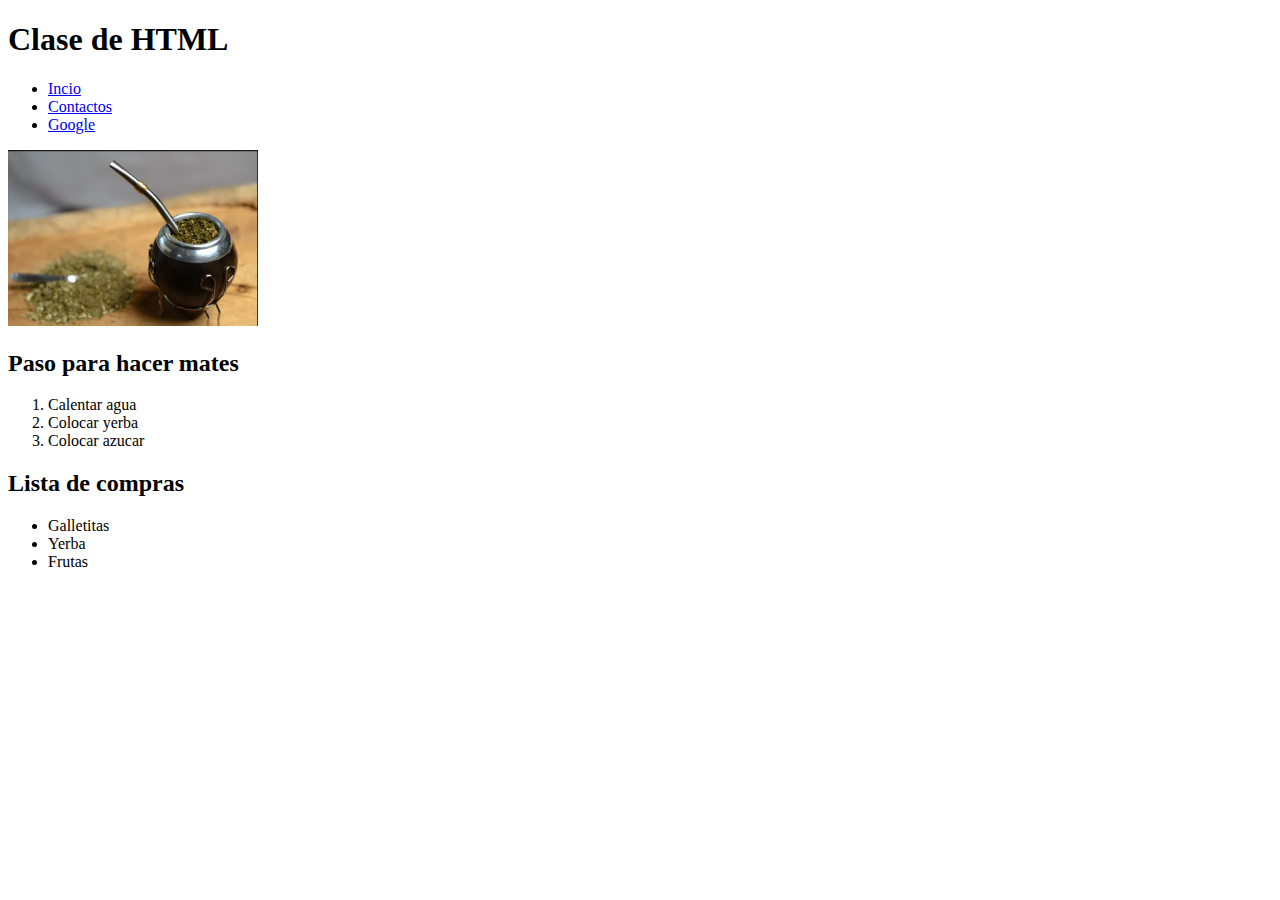
<file: clase_01/index.html>
<!DOCTYPE html>
<html lang="es">
<head>
    <meta charset="UTF-8">
    <meta http-equiv="X-UA-Compatible" content="IE=edge">
    <meta name="viewport" content="width=device-width, initial-scale=1.0">
    <title>Computación Gráfica V</title>
    <link rel="shortcut icon" href="icon.png" type="image/x-icon">
</head>
<body>
    <h1>Clase de HTML</h1>
    
    <ul>
        <li>
            <a href="index.html">Incio</a>
        </li>
        <li>
            <a href="contactos.html">Contactos</a>
        </li>
        <li>
            <a href="https://www.google.com.ar/" target="_blank">Google</a>
        </li>
    </ul>

    <img src="mate.png" width="250" alt="imagen de mate">

    <h2>Paso para hacer mates</h2>
    <ol>
        <li>Calentar agua</li>
        <li>Colocar yerba</li>
        <li>Colocar azucar</li>
    </ol>
    <h2>Lista de compras</h2>
    <ul>
        <li>Galletitas</li>
        <li>Yerba</li>
        <li>Frutas</li>
    </ul>
</body>
</html>
</file>
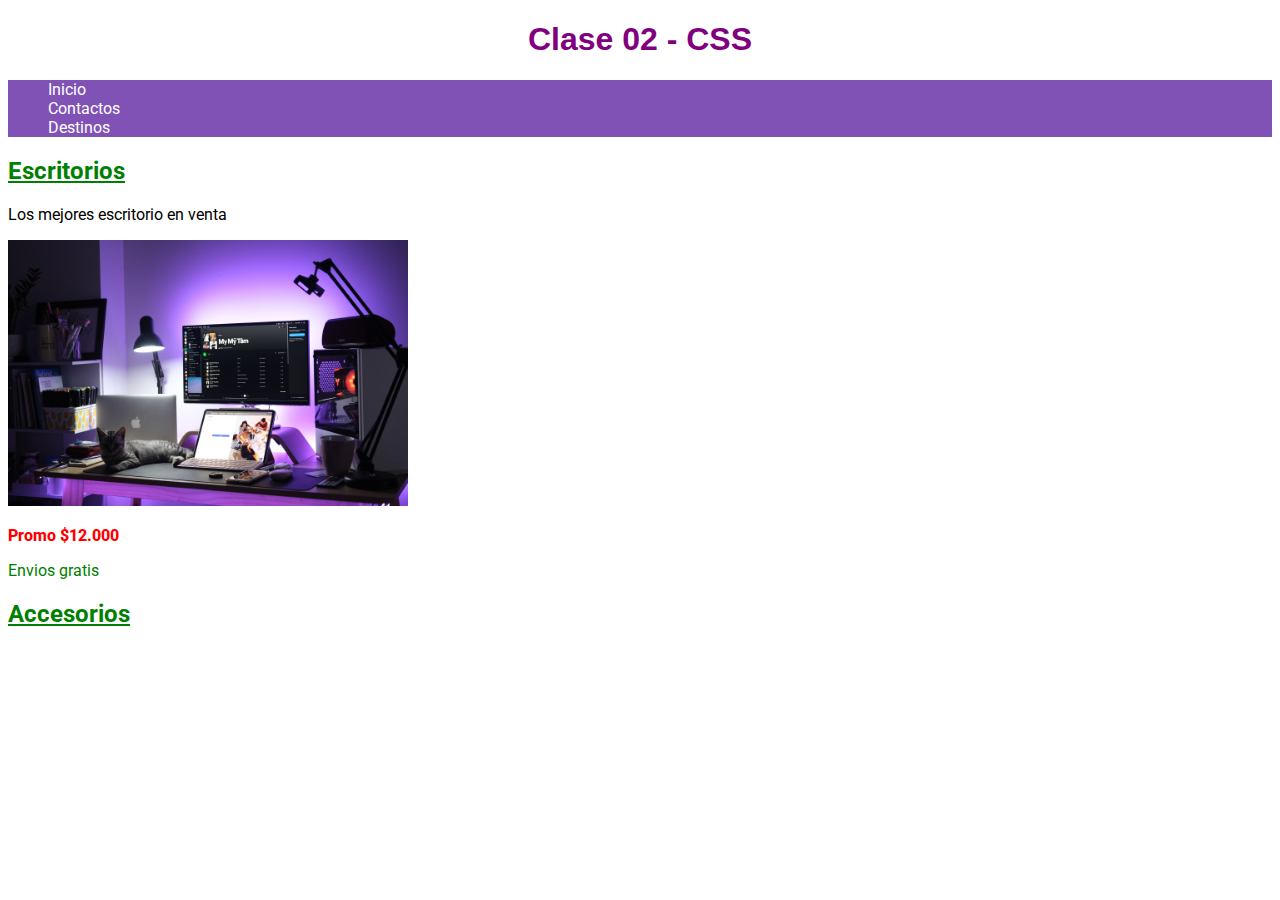
<file: clase_02/index.html>
<!DOCTYPE html>
<html lang="es">
<head>
    <meta charset="UTF-8">
    <meta http-equiv="X-UA-Compatible" content="IE=edge">
    <meta name="viewport" content="width=device-width, initial-scale=1.0">
    <title>Computación Gráfica V</title>
    <link rel="preconnect" href="https://fonts.googleapis.com">
<link rel="preconnect" href="https://fonts.gstatic.com" crossorigin>
<link href="https://fonts.googleapis.com/css2?family=Roboto:ital,wght@0,500;1,100;1,400;1,500&display=swap" rel="stylesheet">
    <link rel="stylesheet" href="css/style.css">
</head>
<body>
    <h1>Clase 02 - CSS</h1>
    <nav>
        <ul>
            <li>
                <a href="index.html">Inicio</a>
            </li>
            <li>
                <a href="pages/contactos.html">Contactos</a>
            </li>
            <li>
                <a href="pages/destinos.html">Destinos</a>
            </li>
        </ul>
    </nav>
    <main>
        <h2> Escritorios</h2>
        <p> Los mejores escritorio en venta</p>
        <img width="400" src="img\desktop.jpg" alt="escritorio">
        <p class="textoImportante"> Promo $12.000 </p>
        <p id="textoEnvio"> Envios gratis</p>

        <h2 id="subidRojo" class="subtituloAzul"> Accesorios</h2>
    </main>
</body>
</html>
</file>
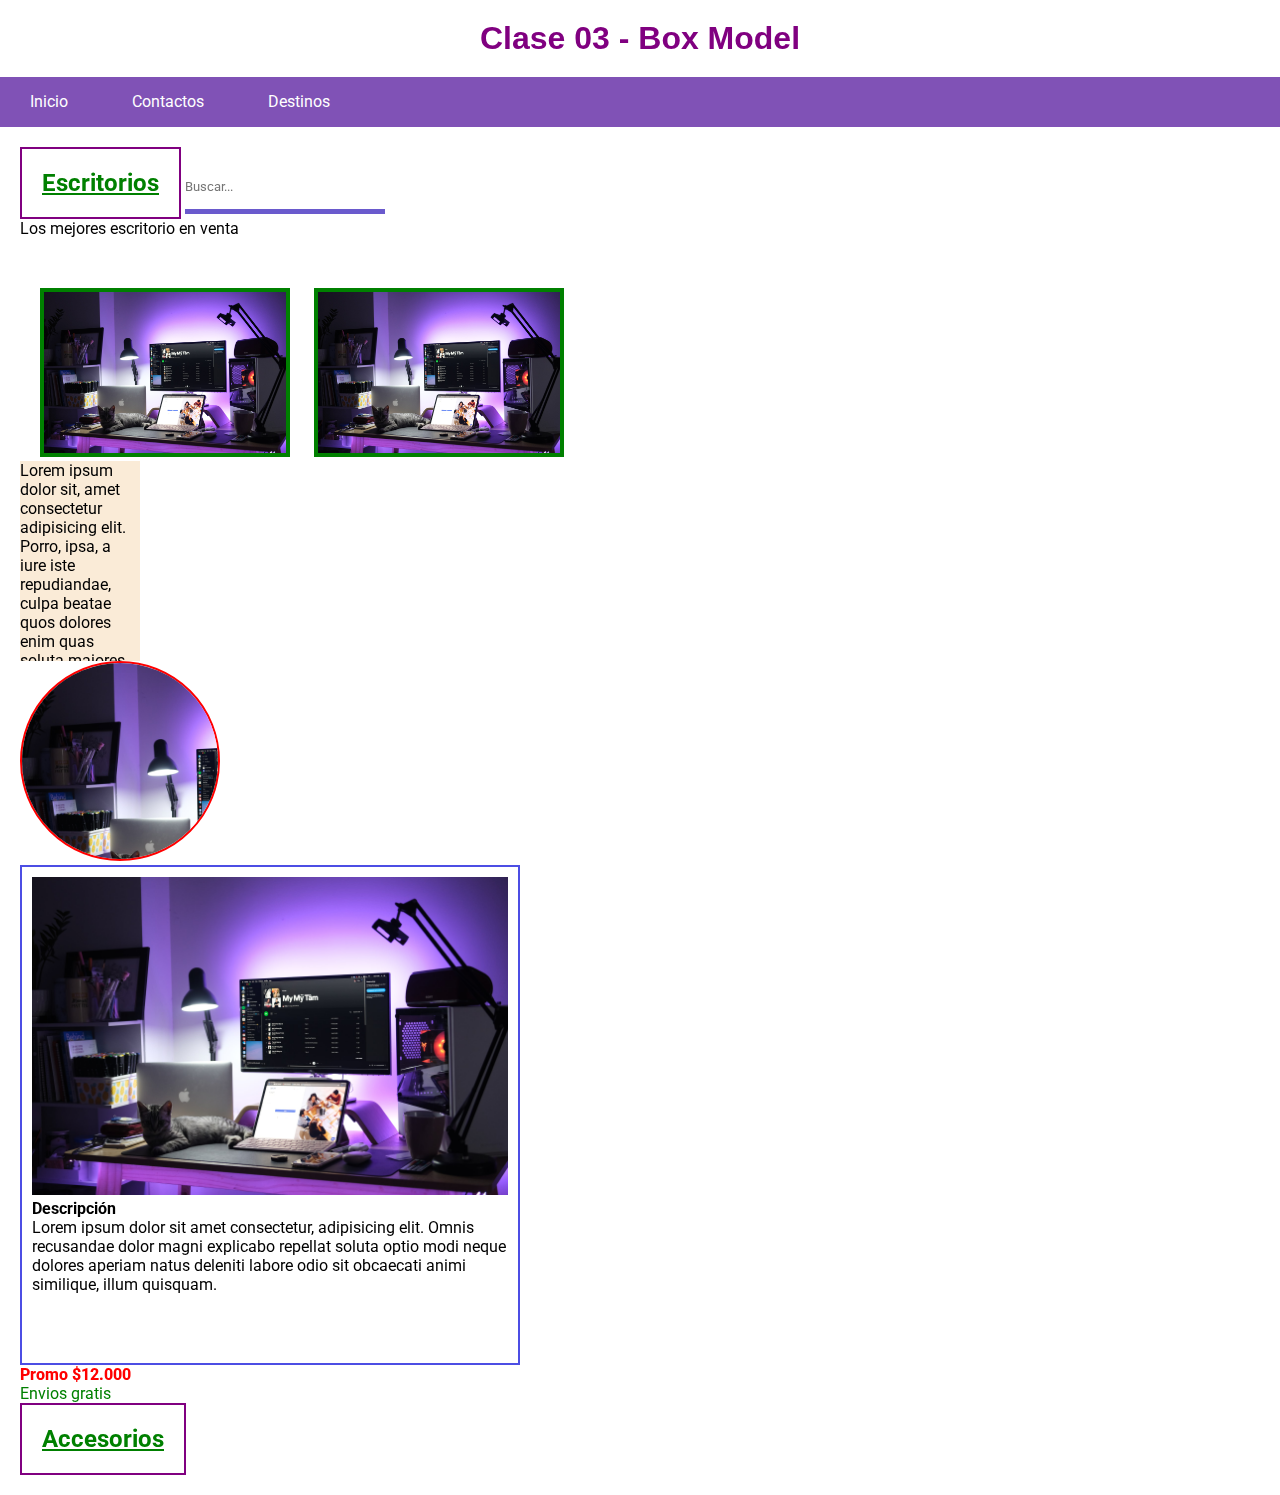
<file: clase_03/index.html>
<!DOCTYPE html>
<html lang="es">
<head>
    <meta charset="UTF-8">
    <meta http-equiv="X-UA-Compatible" content="IE=edge">
    <meta name="viewport" content="width=device-width, initial-scale=1.0">
    <title>Computación Gráfica V</title>
    <link rel="stylesheet" href="https://cdnjs.cloudflare.com/ajax/libs/font-awesome/6.1.1/css/all.min.css" integrity="sha512-KfkfwYDsLkIlwQp6LFnl8zNdLGxu9YAA1QvwINks4PhcElQSvqcyVLLD9aMhXd13uQjoXtEKNosOWaZqXgel0g==" crossorigin="anonymous" referrerpolicy="no-referrer" />
    <link rel="preconnect" href="https://fonts.googleapis.com">
    <link rel="preconnect" href="https://fonts.gstatic.com" crossorigin>
    <link href="https://fonts.googleapis.com/css2?family=Roboto:ital,wght@0,500;1,100;1,400;1,500&display=swap" rel="stylesheet">
    <link rel="stylesheet" href="css/style.css">
</head>
<body>
    <header>
        <h1>Clase 03 - Box Model</h1>

    </header>
    <nav>
        <ul>
            <li>
                <a href="index.html">Inicio</a>
            </li>
            <li>
                <a href="pages/contactos.html">Contactos</a>
            </li>
            <li>
                <a href="pages/destinos.html">Destinos</a>
            </li>
        </ul>
    </nav>
    <main>
        <h2> Escritorios</h2>
        <input class="form-control" type="search" placeholder="Buscar...">

        <div class="social">
            <ul>
                <li>
                    <a href="#"><i class="fa-brands fa-facebook"></i></a>
                </li>
                <li>
                    <a href="#"><i class="rojo fa-brands fa-instagram-square"></i></a>
                </li>
                <li>
                    <a href="#"><i class="fa-brands fa-twitter-square"></i></a>
                </li>
                <li>
                    <a href="#"><i class="verde fa-brands fa-whatsapp-square"></i></a>
                </li>
            </ul>
        </div>

        <p> Los mejores escritorio en venta</p>
        <img class="imgBox" width="400" src="img\desktop.jpg" alt="escritorio">
        <img class="imgBox" width="400" src="img\desktop.jpg" alt="escritorio">

        <div class="box">
            <p>Lorem ipsum dolor sit, amet consectetur adipisicing elit. Porro, ipsa, a iure iste repudiandae, culpa beatae quos dolores enim quas soluta maiores. Dolorum inventore quod eveniet facere, provident deserunt vero.</p>
        </div>

        <div class="circulo">
            <img  width="400" src="img\desktop.jpg" alt="escritorio">

        </div>
        <div class="cardImg">
            <img  src="img\desktop.jpg" alt="escritorio">
            <h4> Descripción</h4>
            <p>
                Lorem ipsum dolor sit amet consectetur, adipisicing elit. Omnis recusandae dolor magni explicabo repellat soluta optio modi neque dolores aperiam natus deleniti labore odio sit obcaecati animi similique, illum quisquam.
            </p>
        </div>
        <p class="textoImportante"> Promo $12.000 </p>
        <p id="textoEnvio"> Envios gratis</p>

        <h2 id="subidRojo" class="subtituloAzul"> Accesorios</h2>
    </main>
</body>
</html>
</file>
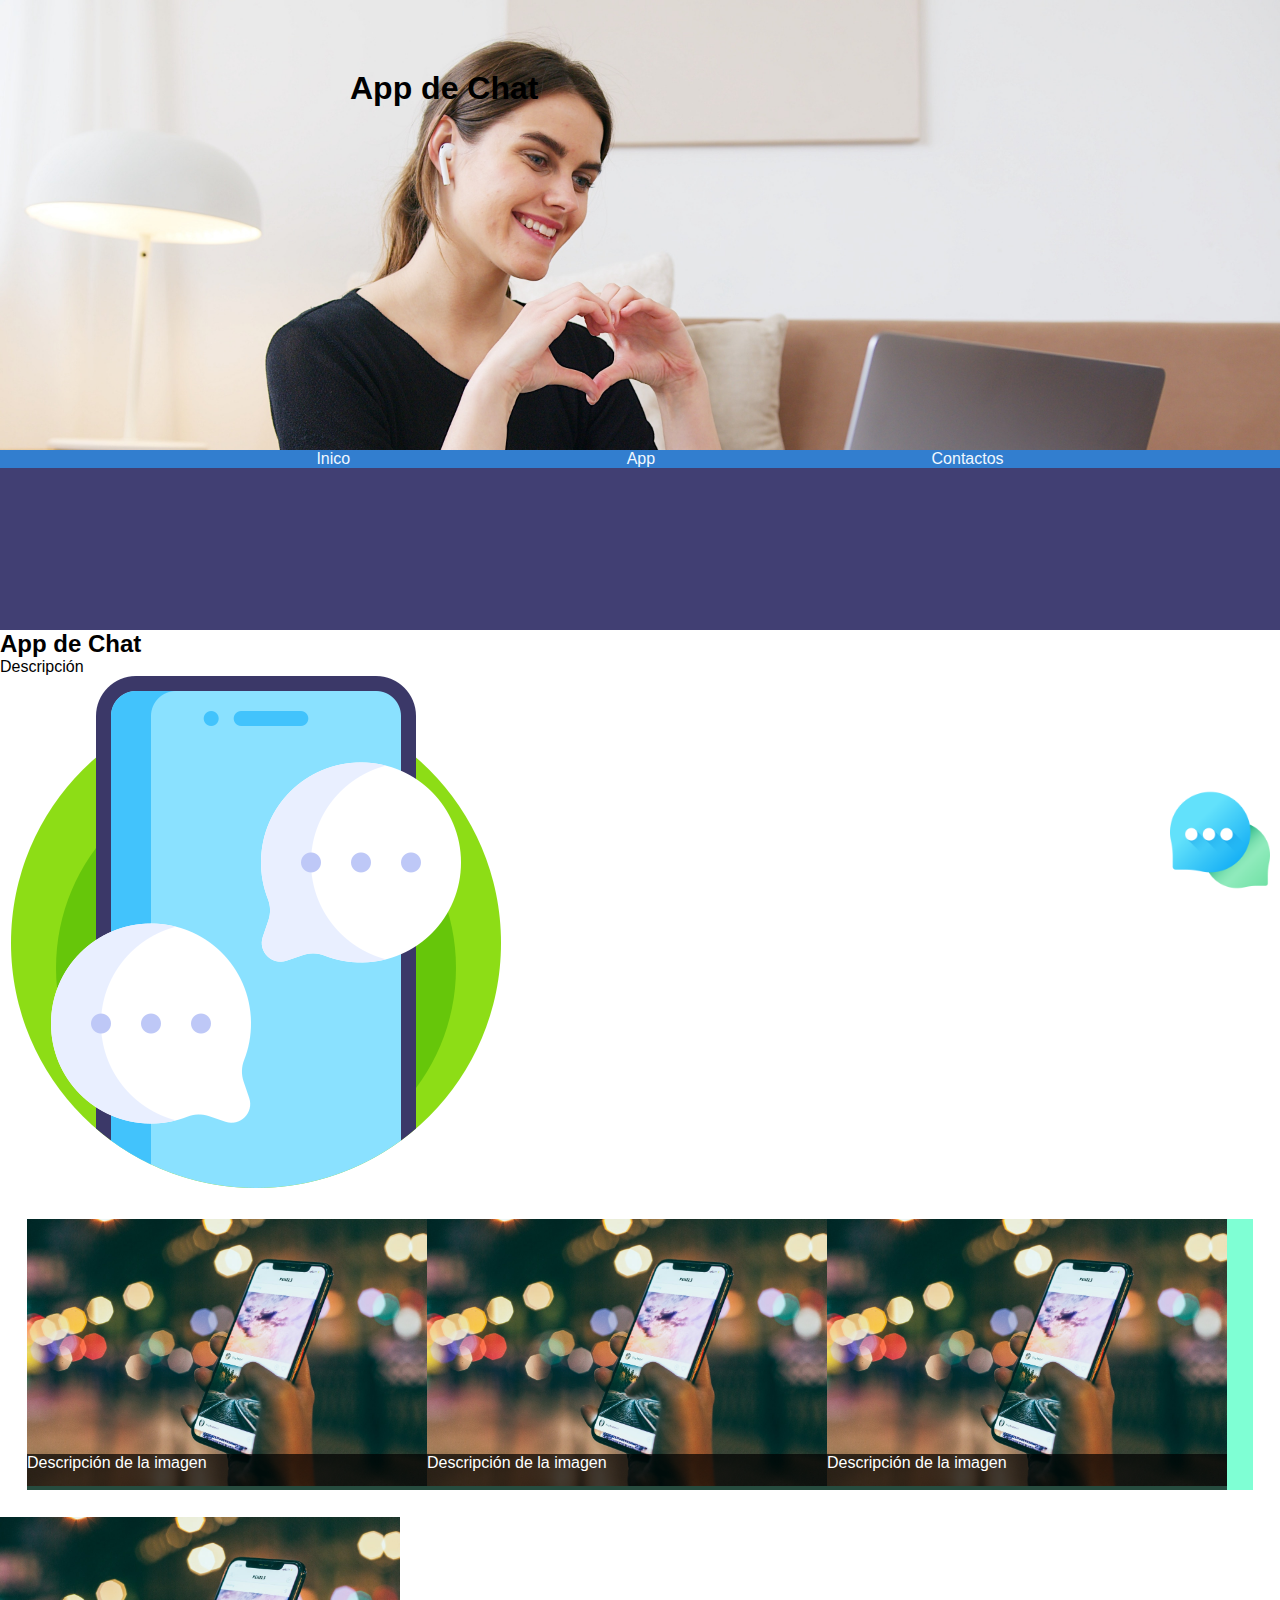
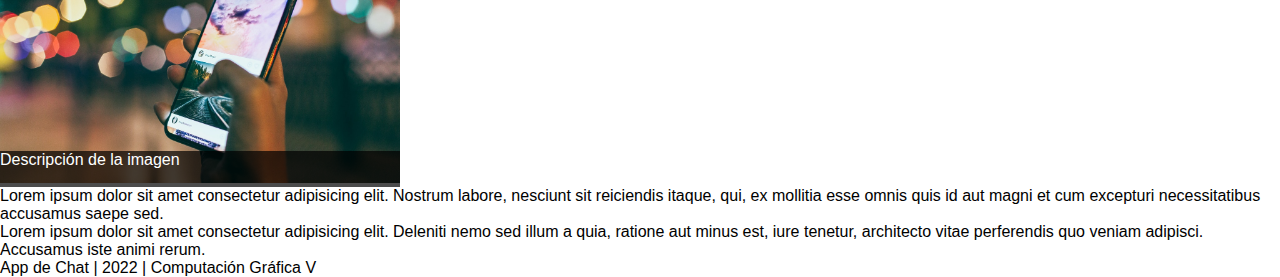
<file: clase_04/index.html>
<!DOCTYPE html>
<html lang="es">
<head>
    <meta charset="UTF-8">
    <meta http-equiv="X-UA-Compatible" content="IE=edge">
    <meta name="viewport" content="width=device-width, initial-scale=1.0">
    <title>Flexbox</title>
    <link rel="stylesheet" href="https://cdnjs.cloudflare.com/ajax/libs/font-awesome/6.1.1/css/all.min.css" integrity="sha512-KfkfwYDsLkIlwQp6LFnl8zNdLGxu9YAA1QvwINks4PhcElQSvqcyVLLD9aMhXd13uQjoXtEKNosOWaZqXgel0g==" crossorigin="anonymous" referrerpolicy="no-referrer" />
    <link rel="shortcut icon" href="img/logo.png" type="image/x-icon">
    <link rel="stylesheet" href="css/style.css">
</head>
<body>
    <header>
        <h1> App de Chat</h1>
    </header>
    <nav class="nav_menu">
        <ul class="menu">
            <li>
                <a href="#">Inico</a>
            </li>
            <li>
                <a href="#app">App</a>
            </li>
            <li>
                <a href="#contactos">Contactos</a>
            </li>
        </ul>
    </nav>
    <main>
        <section class="social">
            <ul>
                <li>
                    <a href="#"><i class="fa-brands fa-facebook"></i></a>
                </li>
                <li>
                    <a href="#"><i class="rojo fa-brands fa-instagram-square"></i></a>
                </li>
                <li>
                    <a href="#"><i class="fa-brands fa-twitter-square"></i></a>
                </li>
                <li>
                    <a href="#"><i class="verde fa-brands fa-whatsapp-square"></i></a>
                </li>
            </ul>
        </section>
        <section>
            <div>
                <h2>App de Chat</h2>
                <p>Descripción</p>
            </div>
            <div>
                <img src="img/logo.png" alt="logo">
            </div>
        </section>
        <section class="fotos">
            <div class="section_img">
                <img class="img_responsive" src="img/cell.jpg" alt="logo">
                <p class="img_descripcion"> Descripción de la imagen</p>
            </div>
            <div class="section_img">
                <img class="img_responsive" src="img/cell.jpg" alt="logo">
                <p class="img_descripcion"> Descripción de la imagen</p>
            </div>
            <div class="section_img">
                <img class="img_responsive" src="img/cell.jpg" alt="logo">
                <p class="img_descripcion"> Descripción de la imagen</p>
            </div>
        </section>
        <section>
            <div class="section_img">
                <img class="img_responsive" src="img/cell.jpg" alt="logo">
                <p class="img_descripcion"> Descripción de la imagen</p>
            </div>
            <div>
                <p> Lorem ipsum dolor sit amet consectetur adipisicing elit. Nostrum labore, nesciunt sit reiciendis itaque, qui, ex mollitia esse omnis quis id aut magni et cum excepturi necessitatibus accusamus saepe sed.</p>
                <p> Lorem ipsum dolor sit amet consectetur adipisicing elit. Deleniti nemo sed illum a quia, ratione aut minus est, iure tenetur, architecto vitae perferendis quo veniam adipisci. Accusamus iste animi rerum.</p>
            </div>

        </section>
        <div class="chat">
            <a href="#">
                <img class="img_responsive" src="img/chat.png" alt="">

            </a>
        </div>
    </main>
    <footer>
        <p> App de Chat | 2022 | Computación Gráfica V</p>
    </footer>
</body>
</html>
</file>
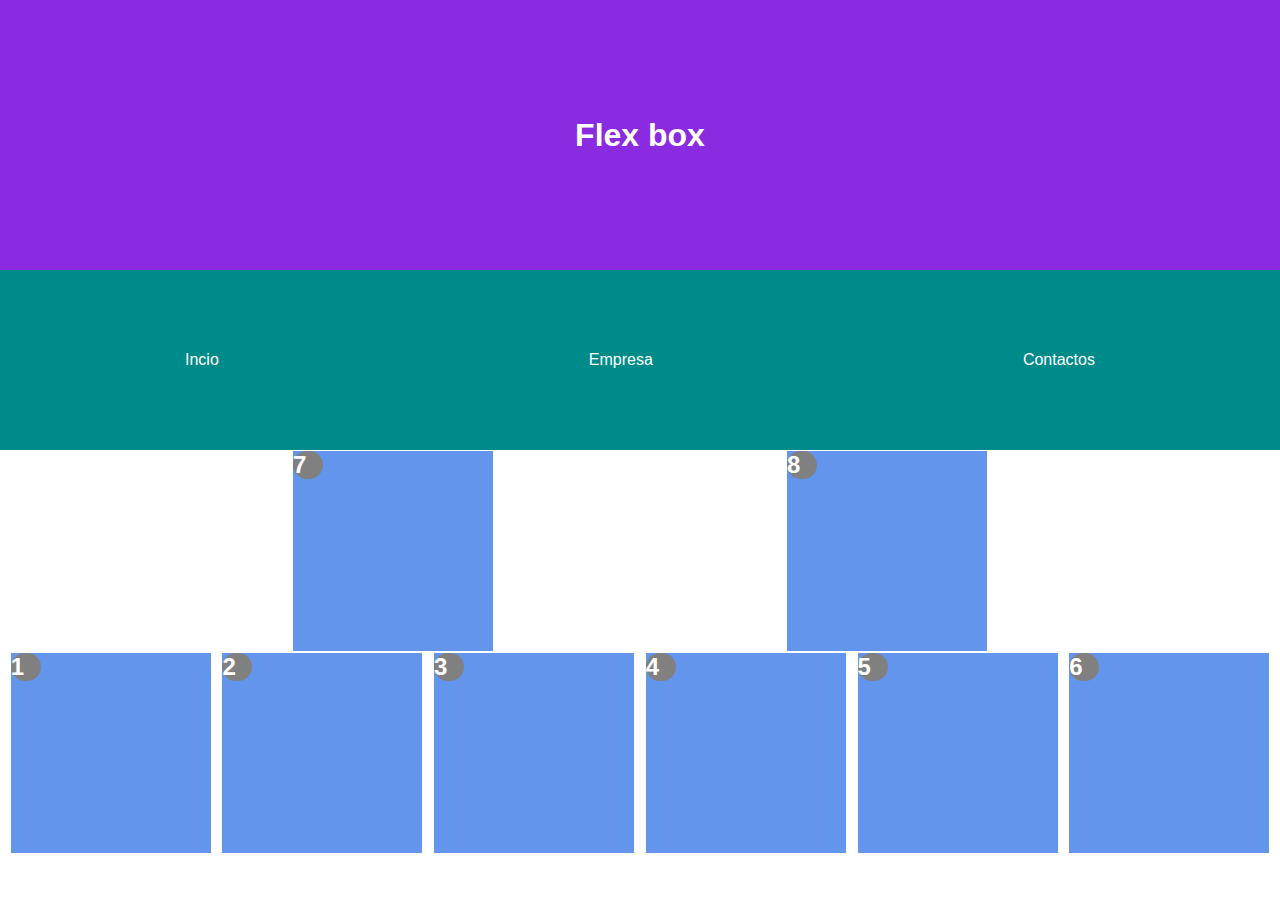
<file: Clase_06 Flex Box/index.html>
<!DOCTYPE html>
<html lang="es">
<head>
    <meta charset="UTF-8">
    <meta http-equiv="X-UA-Compatible" content="IE=edge">
    <meta name="viewport" content="width=device-width, initial-scale=1.0">
    <title>Flex box</title>
    <link rel="stylesheet" href="css/style.css">
</head>
<body>
    <header>
        <h1>Flex box</h1>

    </header>
    <nav class="nav-bar">
        <ul class="menu">
            <li>
                <a href="#">Incio</a>
            </li>
            <li>
                <a href="#">Empresa</a>
            </li>
            <li>
                <a href="#">Contactos</a>
            </li>
        </ul>
    </nav>
    <main class="flex-container">
        <div class="box">
            <h2> 1</h2>
        </div>
        <div class="box">
            <h2> 2</h2>
        </div>
        <div class="box">
            <h2> 3</h2>
        </div>
        <div class="box">
            <h2> 4</h2>
        </div>
        <div class="box">
            <h2> 5</h2>
        </div>
        <div class="box">
            <h2> 6</h2>
        </div>
        <div class="box">
            <h2> 7</h2>
        </div>
        <div class="box">
            <h2> 8</h2>
        </div>
    </main>
</body>
</html>
</file>
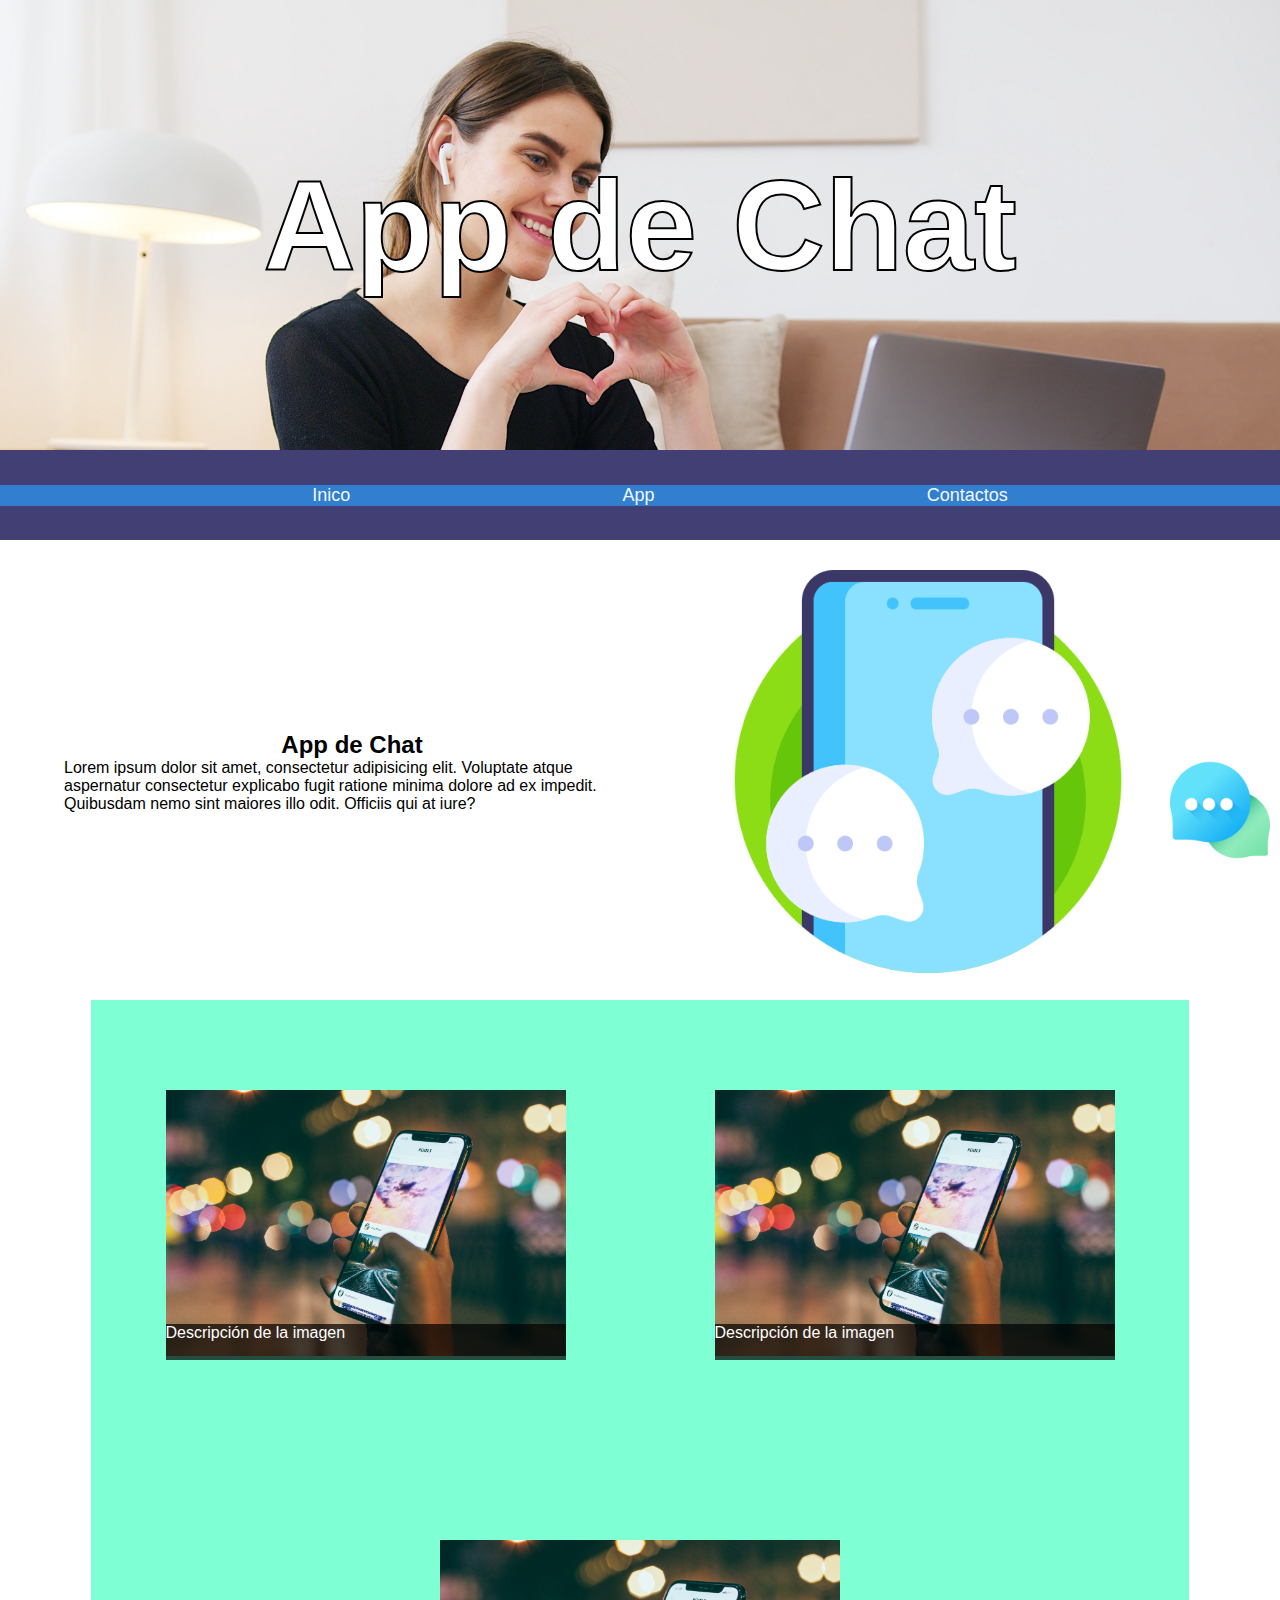
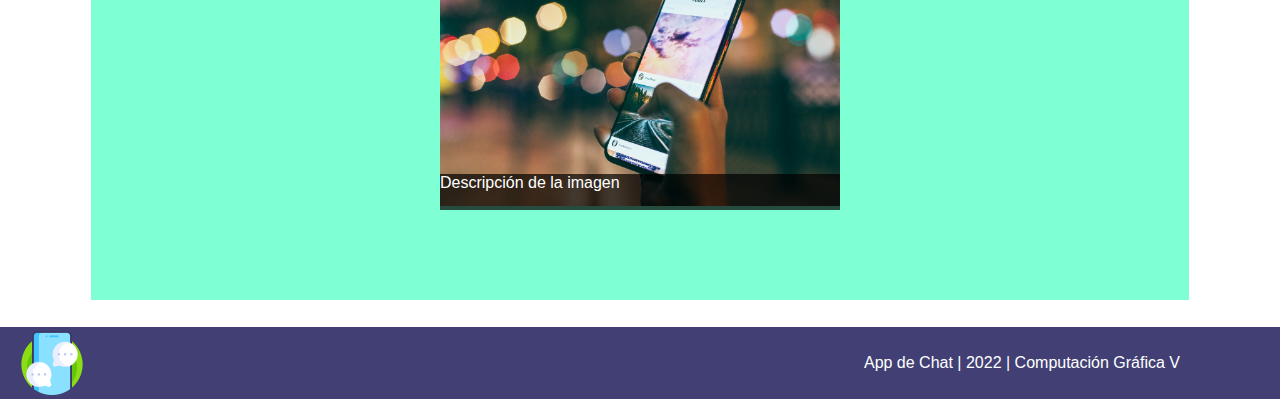
<file: clase_07_FlexBox_aplicacion/index.html>
<!DOCTYPE html>
<html lang="es">
<head>
    <meta charset="UTF-8">
    <meta http-equiv="X-UA-Compatible" content="IE=edge">
    <meta name="viewport" content="width=device-width, initial-scale=1.0">
    <title>Flexbox</title>
    <link rel="stylesheet" href="https://cdnjs.cloudflare.com/ajax/libs/font-awesome/6.1.1/css/all.min.css" integrity="sha512-KfkfwYDsLkIlwQp6LFnl8zNdLGxu9YAA1QvwINks4PhcElQSvqcyVLLD9aMhXd13uQjoXtEKNosOWaZqXgel0g==" crossorigin="anonymous" referrerpolicy="no-referrer" />
    <link rel="shortcut icon" href="img/logo.png" type="image/x-icon">
    <link rel="stylesheet" href="css/style.css">
</head>
<body>
    <header>
        <h1> App de Chat</h1>
    </header>
    <nav class="nav_menu">
        <ul class="menu">
            <li>
                <a class="menu-item" href="#">Inico</a>
            </li>
            <li>
                <a class="menu-item" href="#app">App</a>
            </li>
            <li>
                <a class="menu-item" href="#contactos">Contactos</a>
            </li>
        </ul>
    </nav>
    <main>
        <section class="social">
            <ul>
                <li>
                    <a href="#"><i class="fa-brands fa-facebook"></i></a>
                </li>
                <li>
                    <a href="#"><i class="rojo fa-brands fa-instagram-square"></i></a>
                </li>
                <li>
                    <a href="#"><i class="fa-brands fa-twitter-square"></i></a>
                </li>
                <li>
                    <a href="#"><i class="verde fa-brands fa-whatsapp-square"></i></a>
                </li>
            </ul>
        </section>
        <section class="section-principal">
            <div class="section-texto">
                <h2>App de Chat</h2>
                <p>Lorem ipsum dolor sit amet, consectetur adipisicing elit. Voluptate atque aspernatur consectetur explicabo fugit ratione minima dolore ad ex impedit. Quibusdam nemo sint maiores illo odit. Officiis qui at iure?</p>
            </div>
            <div class="section-img">
                <img src="img/logo.png" alt="logo">
            </div>
        </section>
        <section class="section-fotos">
            <div class="section_img">
                <img class="img_responsive" src="img/cell.jpg" alt="logo">
                <p class="img_descripcion"> Descripción de la imagen</p>
            </div>
            <div class="section_img">
                <img class="img_responsive" src="img/cell.jpg" alt="logo">
                <p class="img_descripcion"> Descripción de la imagen</p>
            </div>
            <div class="section_img">
                <img class="img_responsive" src="img/cell.jpg" alt="logo">
                <p class="img_descripcion"> Descripción de la imagen</p>
            </div>
        </section>

        <div class="chat">
            <a href="#">
                <img class="img_responsive" src="img/chat.png" alt="">

            </a>
        </div>
    </main>
    <footer>
        <img class="img-logo" src="img/logo.png" alt="logo">
        <p> App de Chat | 2022 | Computación Gráfica V</p>
    </footer>
</body>
</html>
</file>
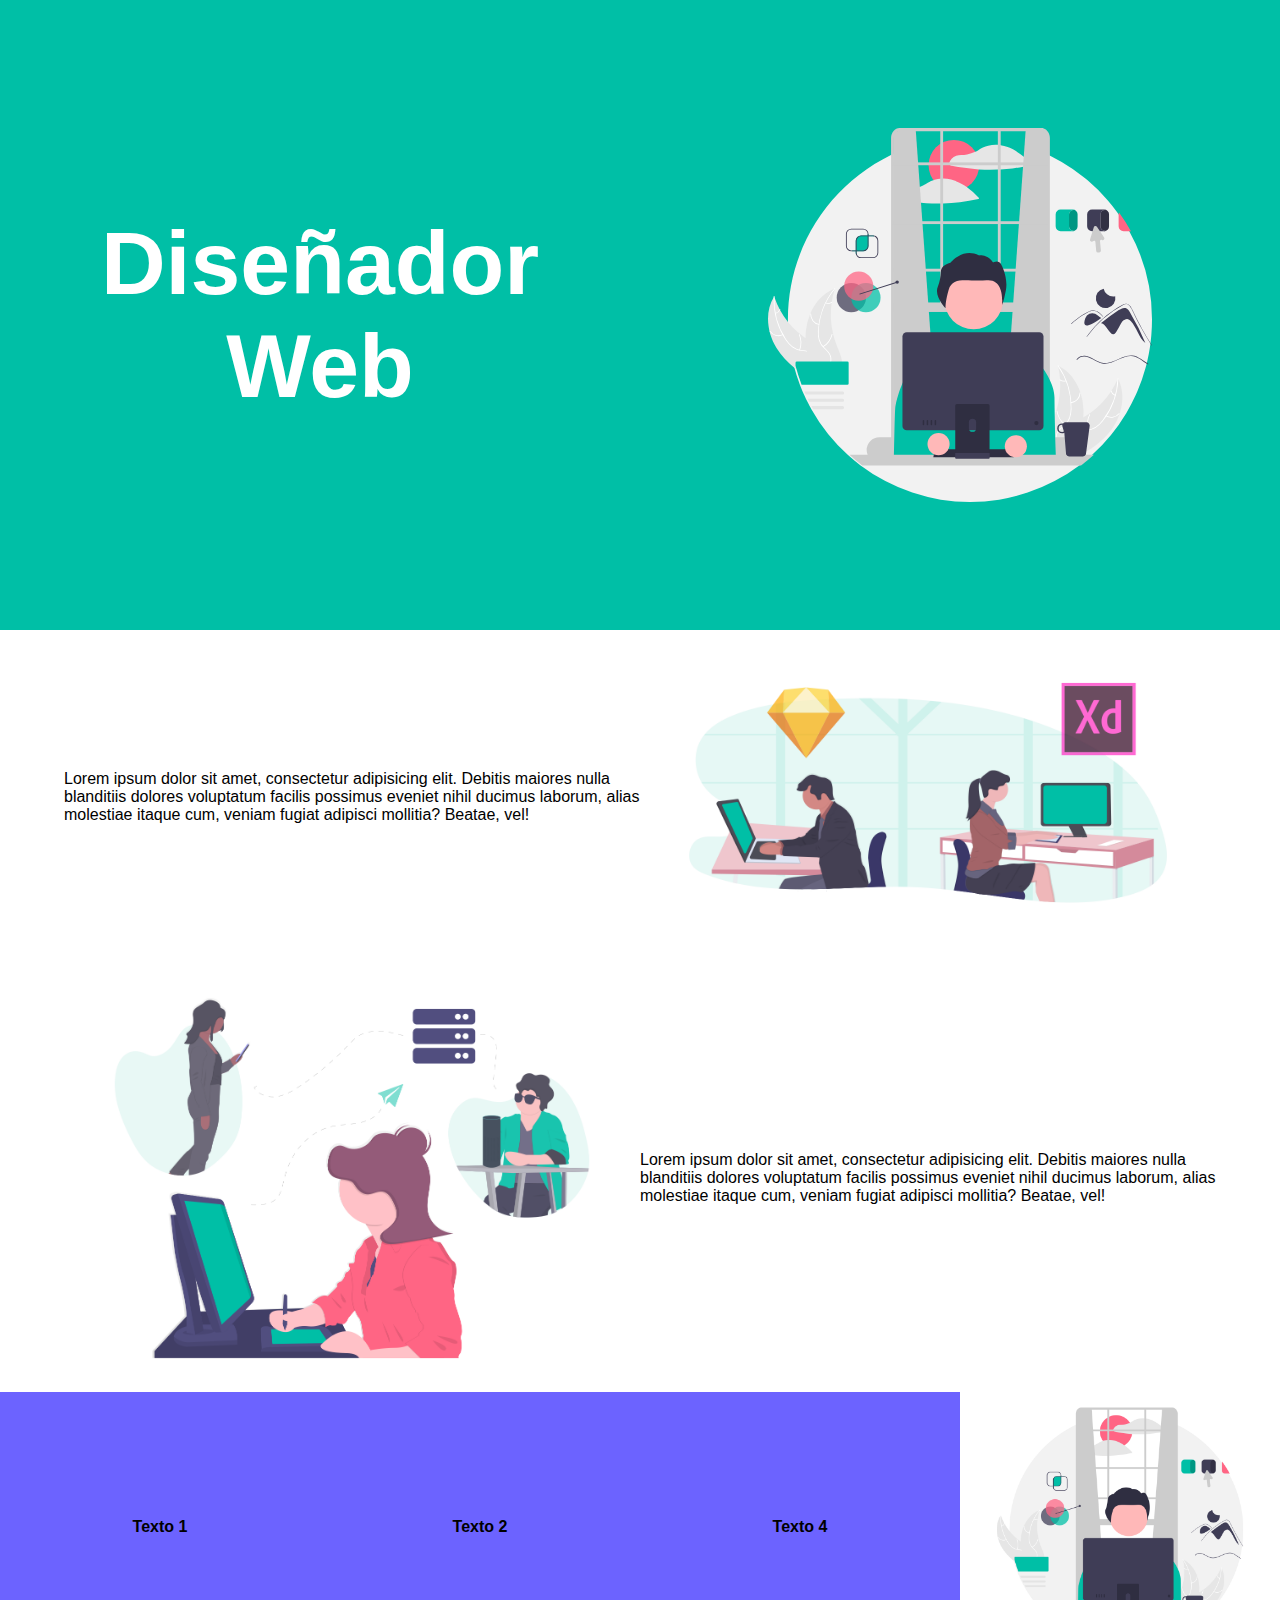
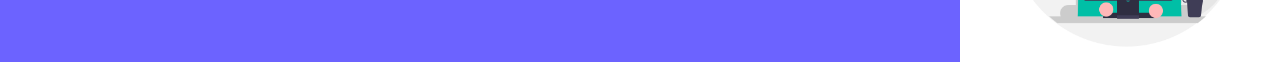
<file: clase_08/index.html>
<!DOCTYPE html>
<html lang="es">
<head>
    <meta charset="UTF-8">
    <meta http-equiv="X-UA-Compatible" content="IE=edge">
    <meta name="viewport" content="width=device-width, initial-scale=1.0">
    <title>Clase 08 - Responsive</title>
    <link rel="stylesheet" href="css/style.css">
</head>
<body>

    <header class="header">
        <div class="col">
            <h1 class="header-text">Diseñador Web</h1>
        </div>
        <div class="col">
            <img class="header-img img-responsive" src="img/vector.svg" alt="">
        </div>
    </header>
    <main class="container">
        <div class="row mt-2">
            <div class="col">
                <p>Lorem ipsum dolor sit amet, consectetur adipisicing elit. Debitis maiores nulla blanditiis dolores voluptatum facilis possimus eveniet nihil ducimus laborum, alias molestiae itaque cum, veniam fugiat adipisci mollitia? Beatae, vel!</p>
            </div>
            <div class="col">
                <img class="img-responsive"src="img/img1.png" alt="">
            </div>
        </div>
        <div class="row mt-2">
            <div class="col">
                <img class="img-responsive"src="img/img2.png" alt="">
            </div>
            <div class="col">
                <p>Lorem ipsum dolor sit amet, consectetur adipisicing elit. Debitis maiores nulla blanditiis dolores voluptatum facilis possimus eveniet nihil ducimus laborum, alias molestiae itaque cum, veniam fugiat adipisci mollitia? Beatae, vel!</p>
            </div>

        </div>
    </main>
    <footer class="row">
        <div class="col">
            <h4>Texto 1</h4>
        </div>
        <div class="col">
            <h4>Texto 2</h4>

        </div>
        <div class="col">
            <h4>Texto 4</h4>

        </div>
        <div class="col">
            <img class="img-responsive" src="img/img.png" alt="">
        </div>
    </footer>
</body>
</html>
</file>
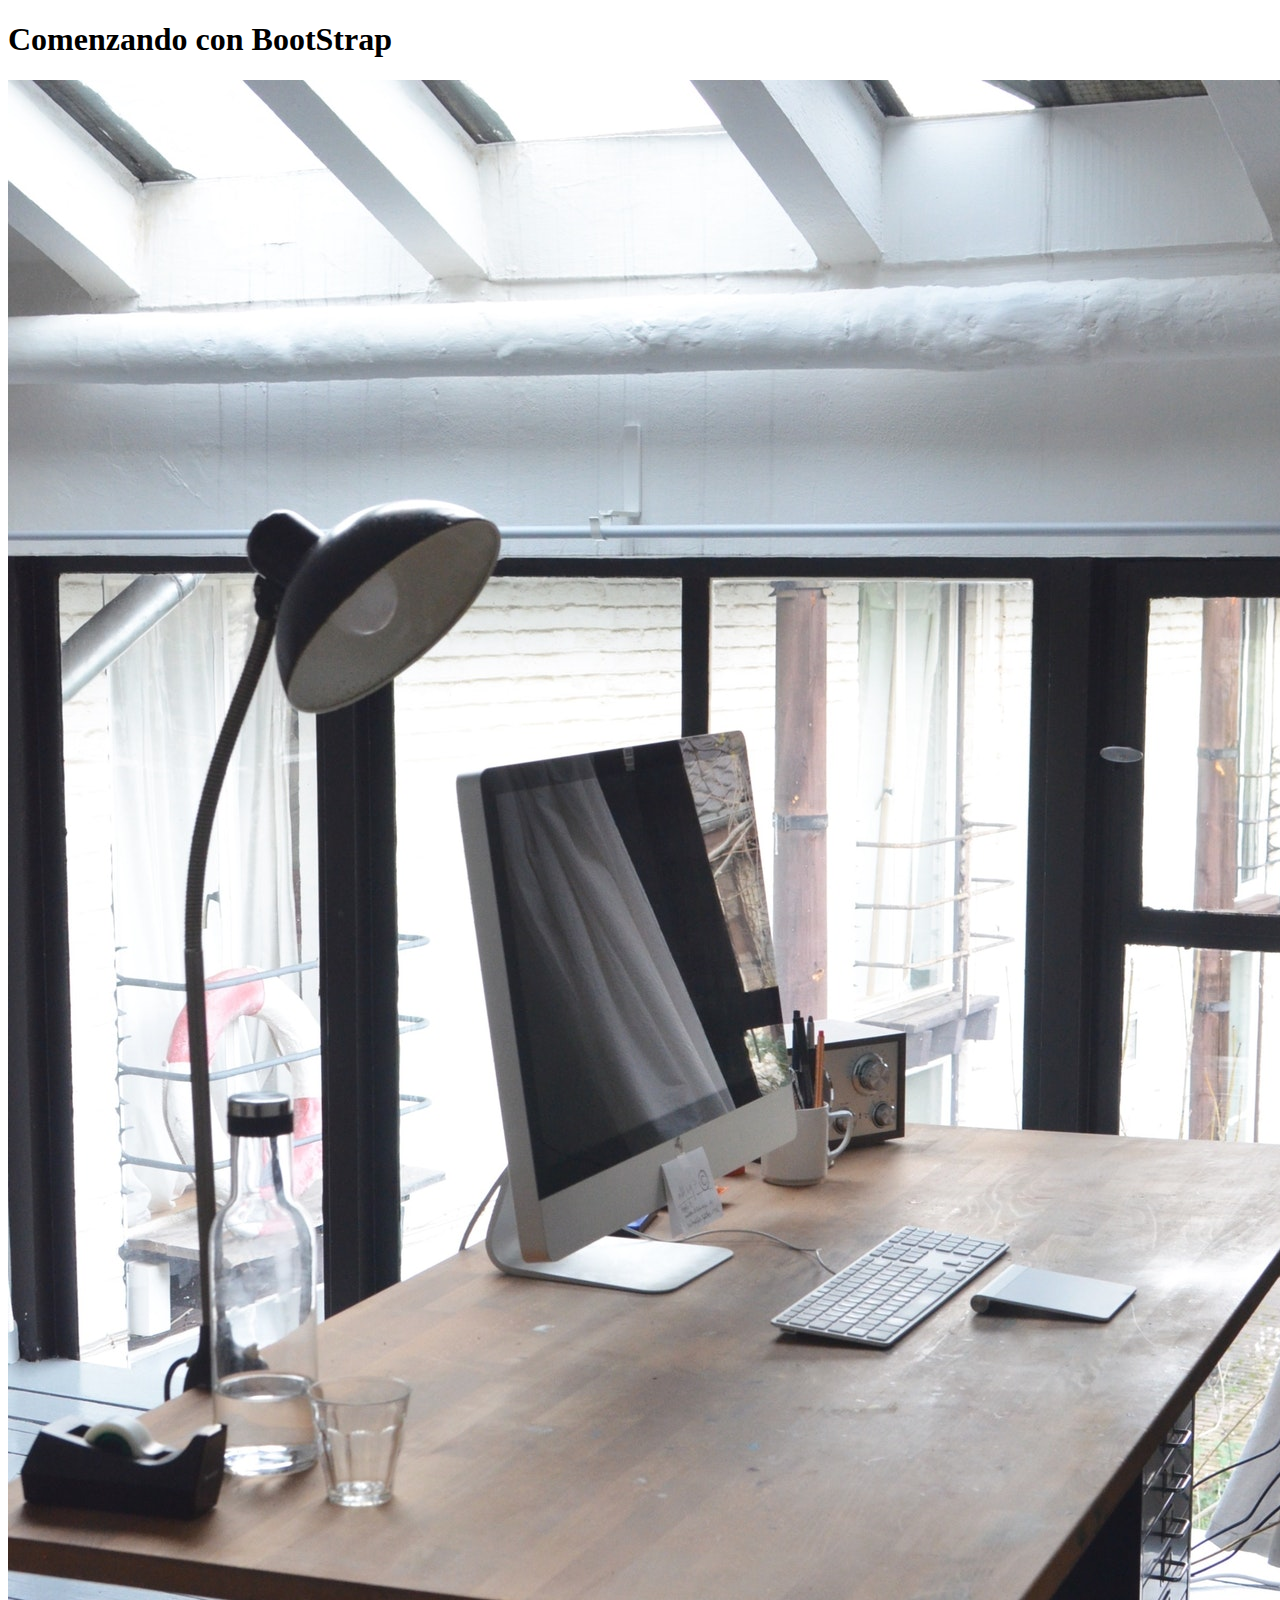
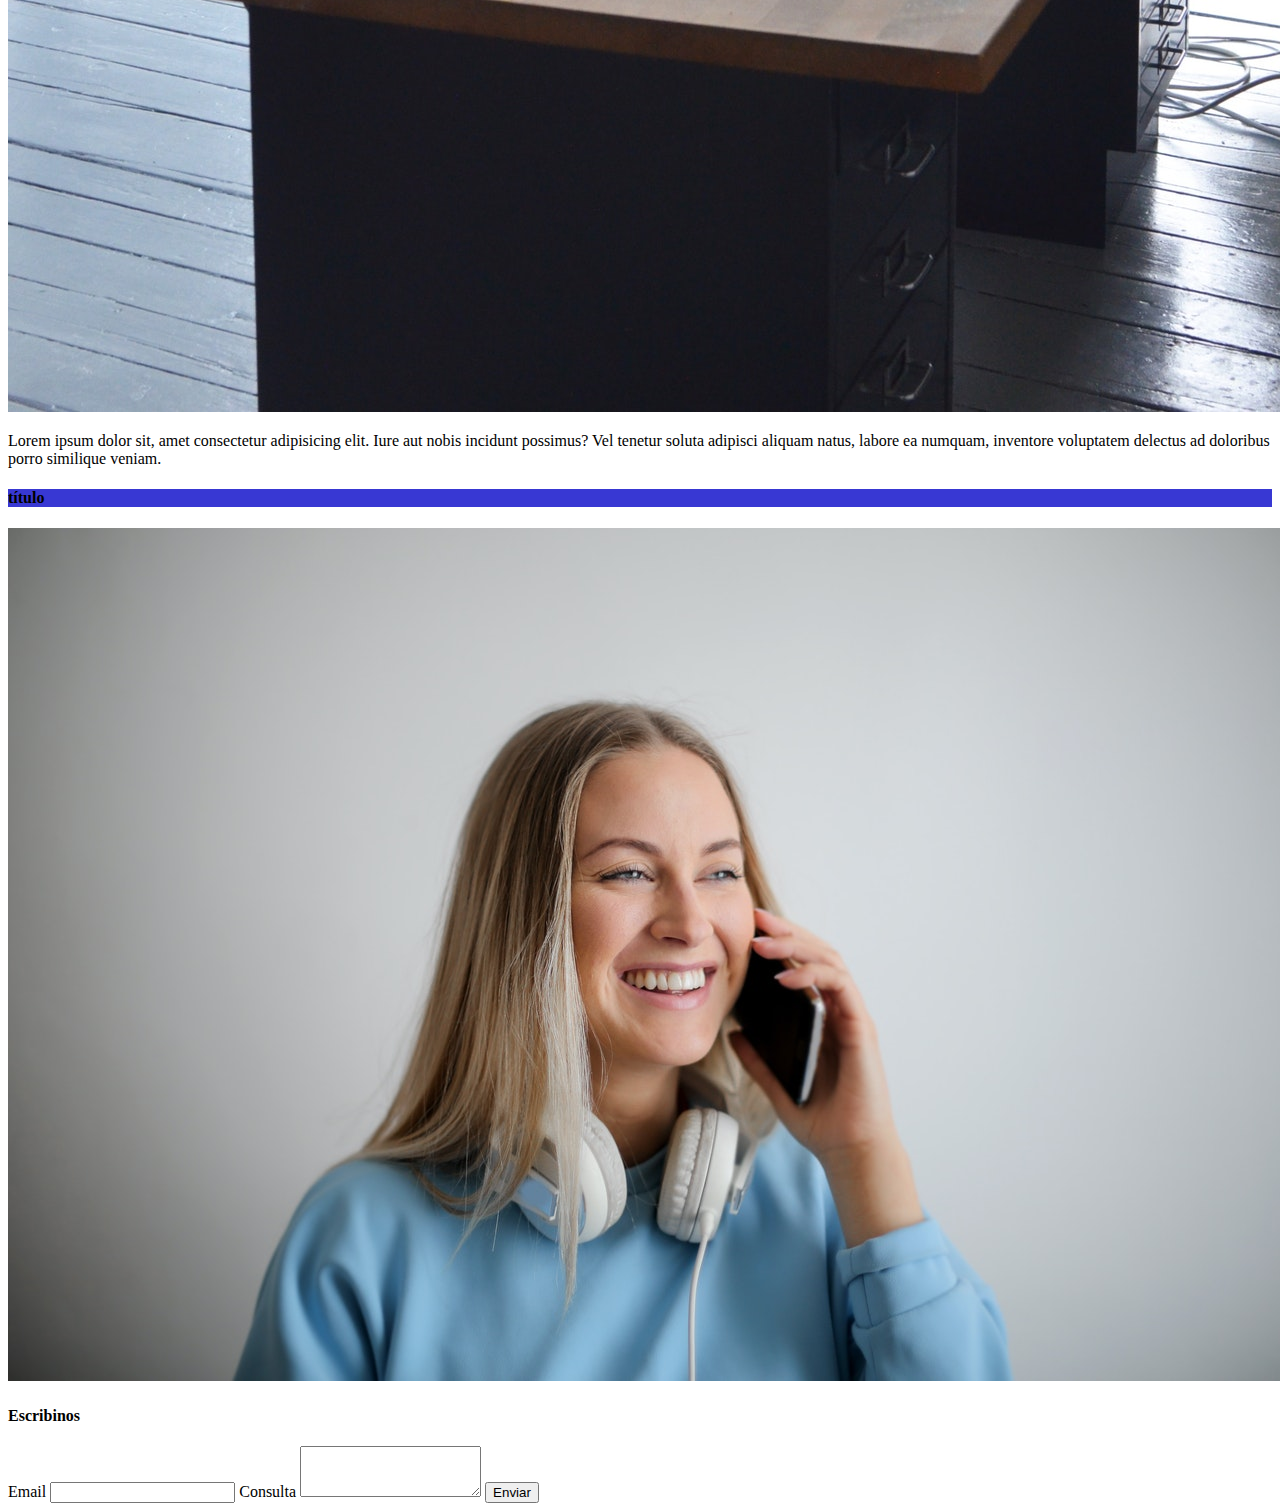
<file: clase_09/index.html>
<!DOCTYPE html>
<html lang="es">
<head>
    <meta charset="UTF-8">
    <meta http-equiv="X-UA-Compatible" content="IE=edge">
    <meta name="viewport" content="width=device-width, initial-scale=1.0">
    <title>Comenzando con bootstrap</title>
    <!-- <link rel="stylesheet" href="libs/css/bootstrap.css"> -->
    <link href="https://cdn.jsdelivr.net/npm/bootstrap@5.1.3/dist/css/bootstrap.min.css" rel="stylesheet" integrity="sha384-1BmE4kWBq78iYhFldvKuhfTAU6auU8tT94WrHftjDbrCEXSU1oBoqyl2QvZ6jIW3" crossorigin="anonymous">
    <script src="https://cdn.jsdelivr.net/npm/bootstrap@5.1.3/dist/js/bootstrap.bundle.min.js" integrity="sha384-ka7Sk0Gln4gmtz2MlQnikT1wXgYsOg+OMhuP+IlRH9sENBO0LRn5q+8nbTov4+1p" crossorigin="anonymous"></script>
    <link rel="stylesheet" href="css/style.css">
</head>
<body>
    <div class="container">
        <h1>Comenzando con BootStrap</h1>
        <div class="row">
            <div class="col-lg-3 col-md-4 col-sm-8">
                <img class="img-fluid" src="img/desktop.jpg" alt="">
            </div>
            <div class="col-lg-3 col-md-6 col-sm-4">
                <p>Lorem ipsum dolor sit, amet consectetur adipisicing elit. Iure aut nobis incidunt possimus? Vel tenetur soluta adipisci aliquam natus, labore ea numquam, inventore voluptatem delectus ad doloribus porro similique veniam.</p>
            </div>
            <div class="col-lg-3 col-md-2 col-sm-12 azul">
                <h4>título</h4>
            </div>
        </div>
        <div class="row mt-4">
            <div class="col-md-5">
                <img class="img-fluid" src="img/call.jpg" alt="">
            </div>
            <div class="col-md-1"></div>
            <div class="col-md-5 ">
                <h4>Escribinos</h4>
                <form action="">
       
                    <label for="">Email</label>
                    <input class="form-control" type="email" name="" id="">

                    <label for="">Consulta</label>
                    <textarea class="form-control"  rows="3"></textarea>

                    <button class="btn btn-primary" type="submit">Enviar</button>
                </form>
            </div>
        </div>
    </div>

</body>
</html>
</file>
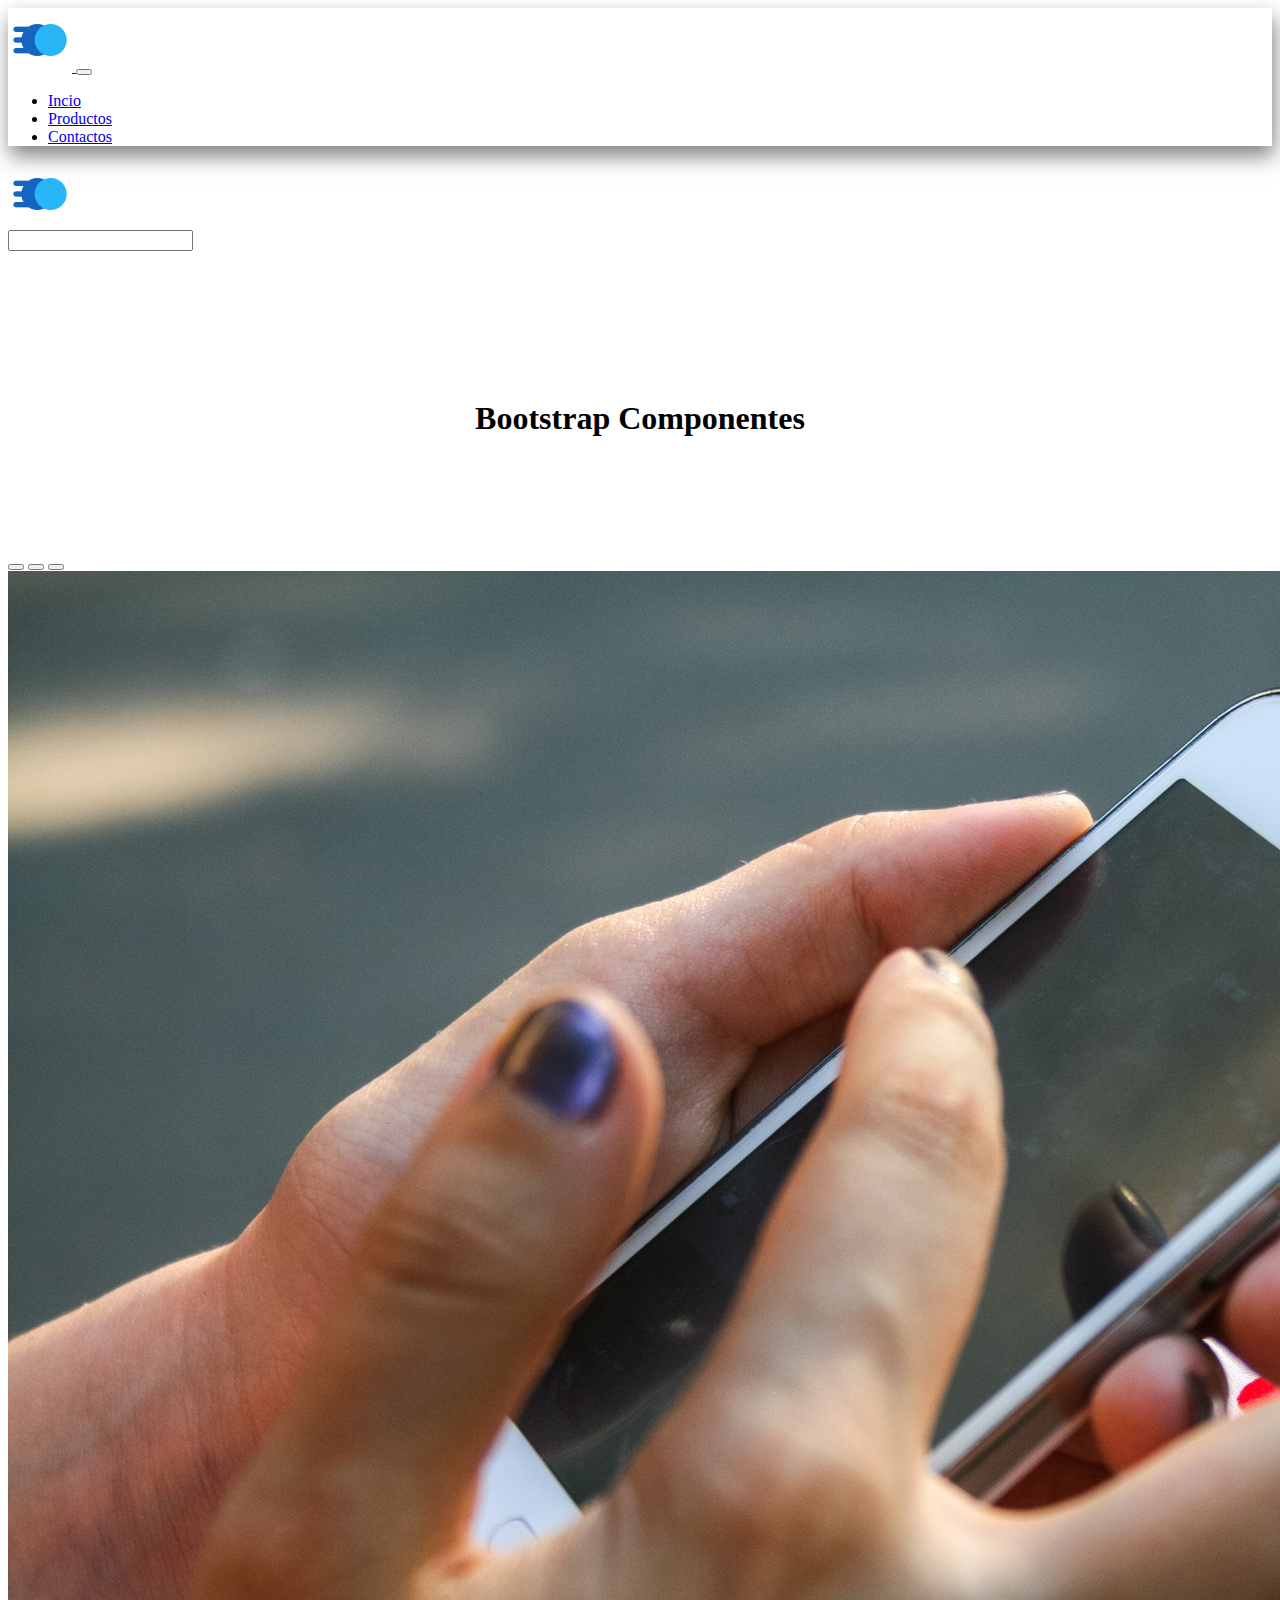
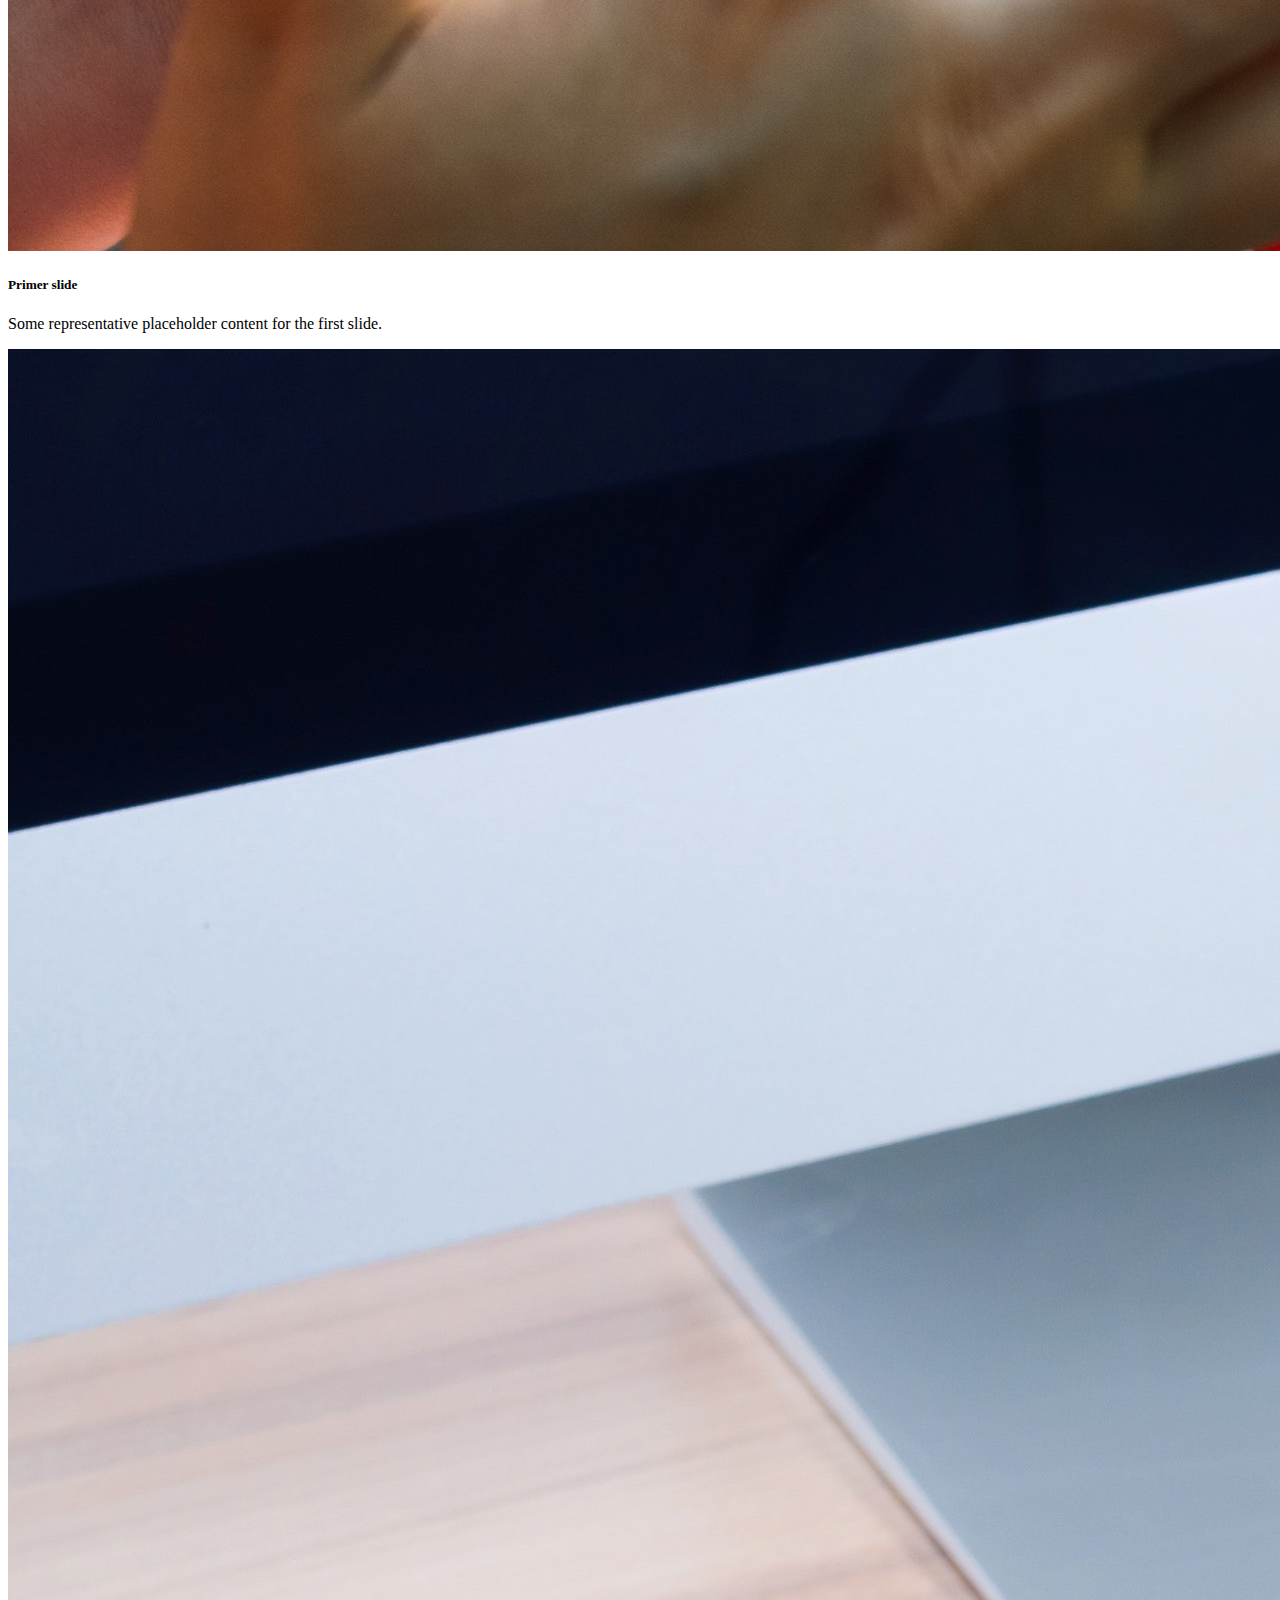
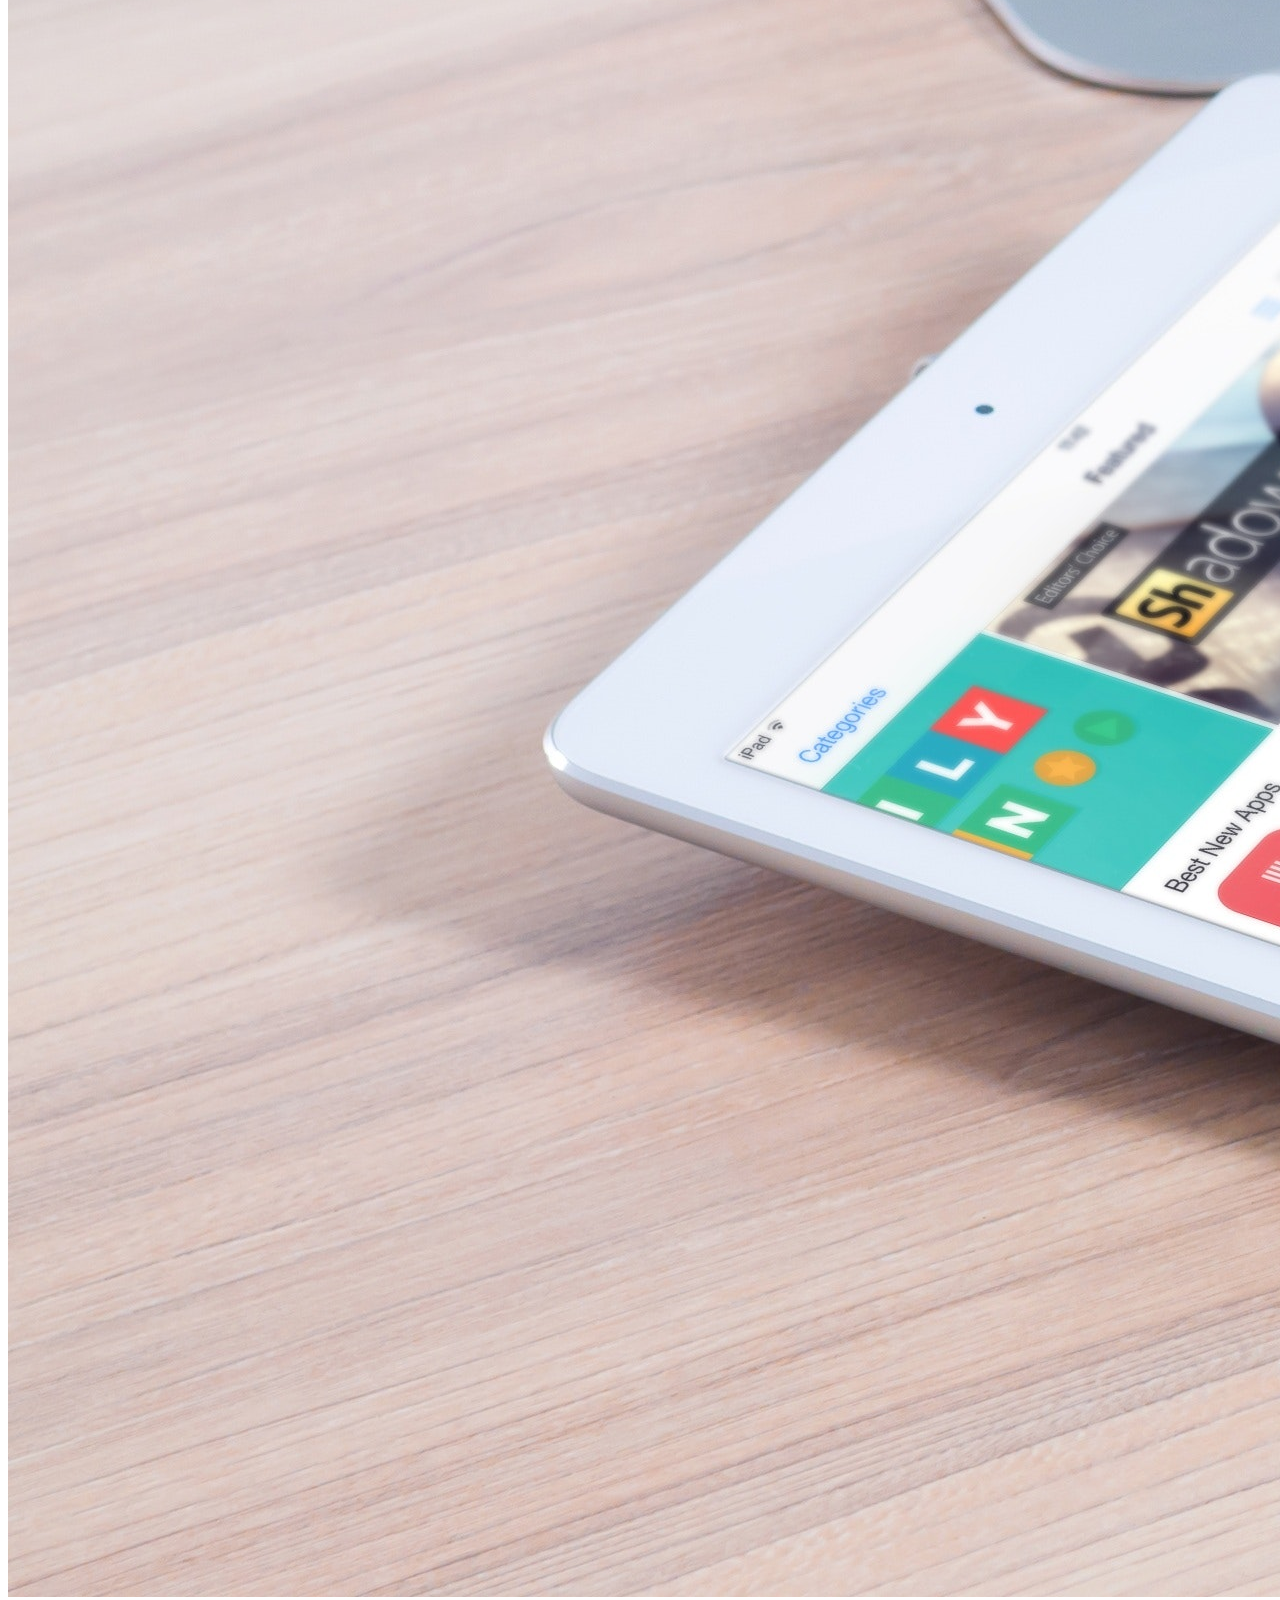
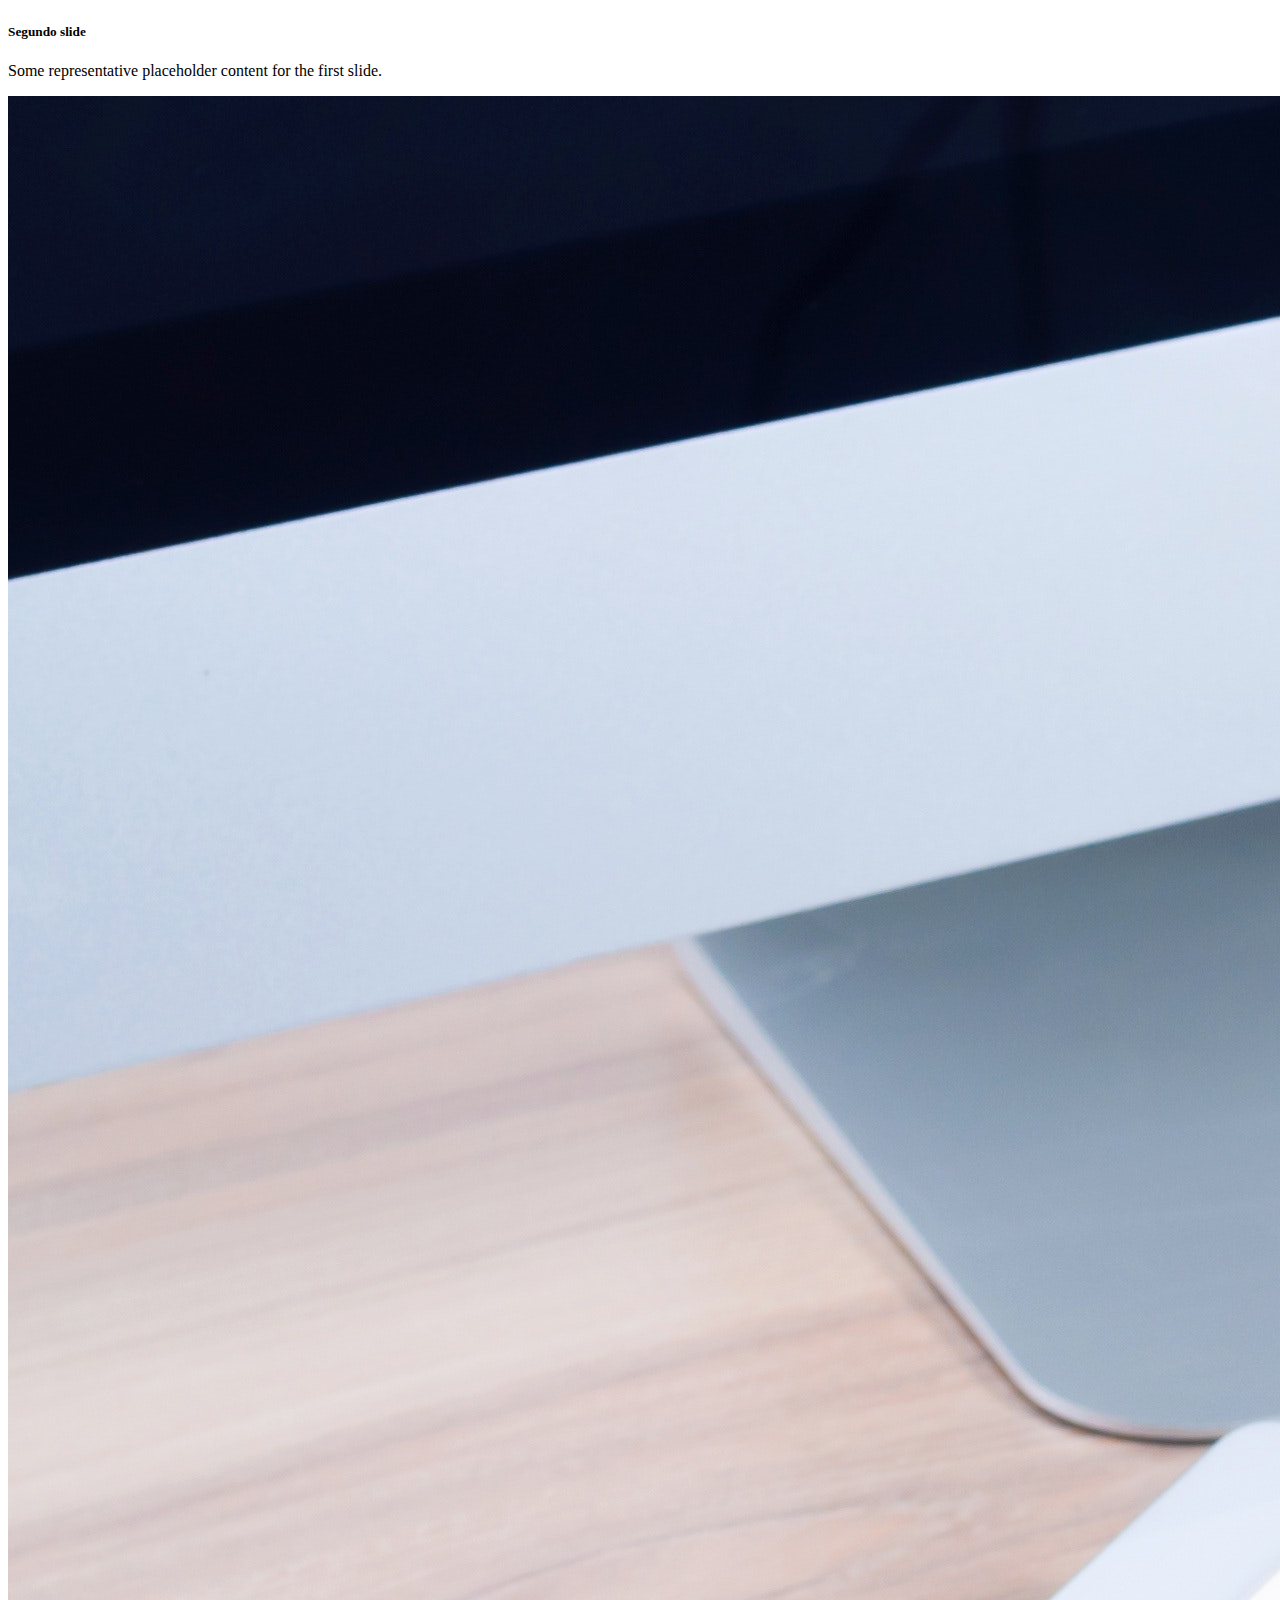
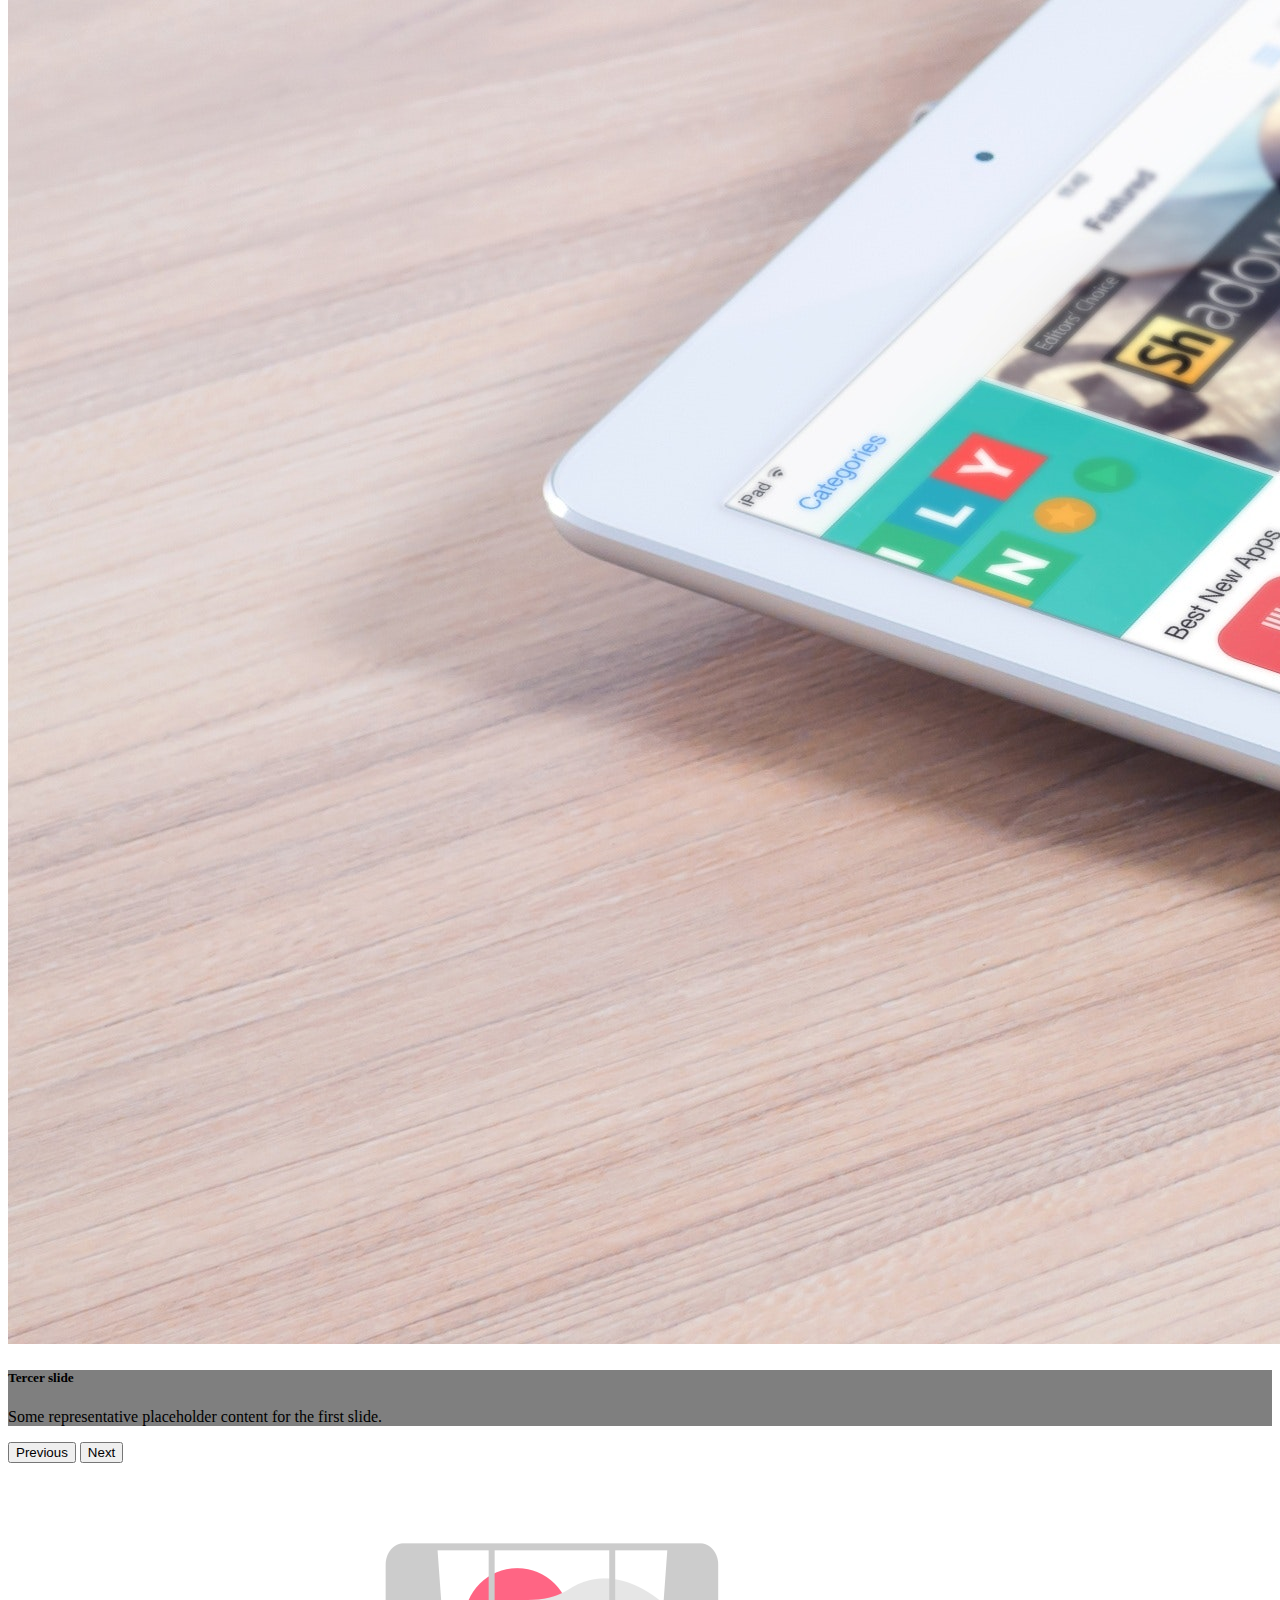
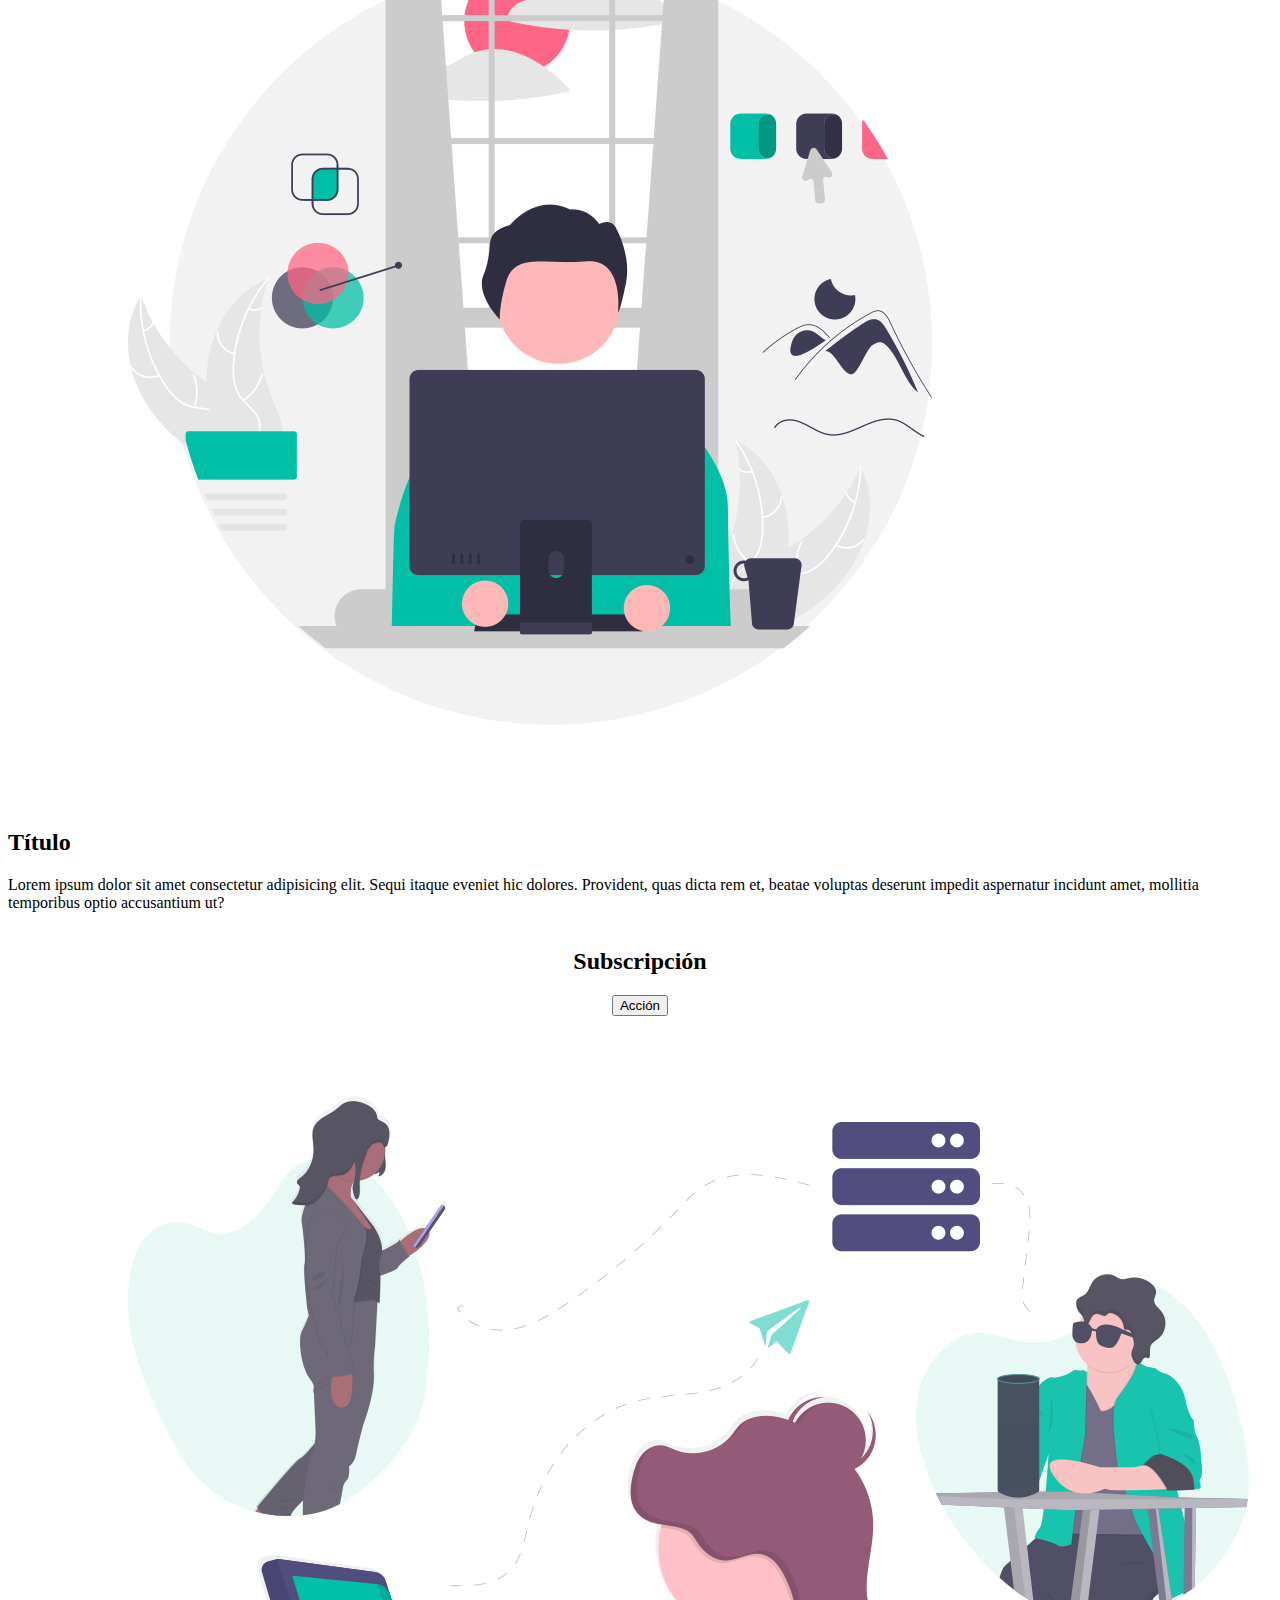
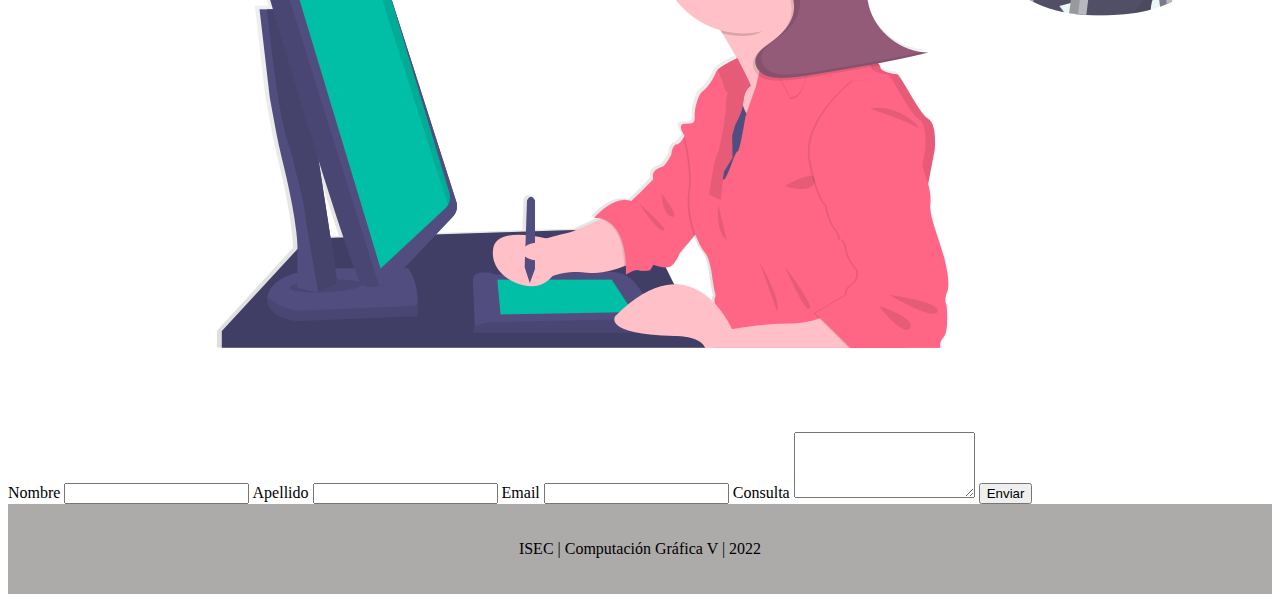
<file: clase_10/index.html>
<!DOCTYPE html>
<html lang="es">

<head>
    <meta charset="UTF-8">
    <meta http-equiv="X-UA-Compatible" content="IE=edge">
    <meta name="viewport" content="width=device-width, initial-scale=1.0">
    <title>Computación V</title>
    <link rel="stylesheet" href="https://cdnjs.cloudflare.com/ajax/libs/font-awesome/6.1.1/css/all.min.css" integrity="sha512-KfkfwYDsLkIlwQp6LFnl8zNdLGxu9YAA1QvwINks4PhcElQSvqcyVLLD9aMhXd13uQjoXtEKNosOWaZqXgel0g==" crossorigin="anonymous" referrerpolicy="no-referrer" />
    <link href="https://cdn.jsdelivr.net/npm/bootstrap@5.2.0-beta1/dist/css/bootstrap.min.css" rel="stylesheet"
        integrity="sha384-0evHe/X+R7YkIZDRvuzKMRqM+OrBnVFBL6DOitfPri4tjfHxaWutUpFmBp4vmVor" crossorigin="anonymous">
    <link rel="stylesheet" href="personalizado.css">
    <!--  <link rel="stylesheet" href="style.css"> -->
</head>

<body>
    <nav class="navbar nav-personalizado fixed-top navbar-expand-lg bg-light">
        <div class="container-fluid">
          <a class="navbar-brand" href="#">
              <img src="img/icon.png" alt="">
          </a>
          <button class="navbar-toggler" type="button" data-bs-toggle="collapse" data-bs-target="#navbarSupportedContent" aria-controls="navbarSupportedContent" aria-expanded="false" aria-label="Toggle navigation">
            <span class="navbar-toggler-icon"></span>
          </button>
          <div class="collapse navbar-collapse" id="navbarSupportedContent">
            <ul class="navbar-nav me-auto mb-2 mb-lg-0">
              <li class="nav-item">
                <a class="nav-link active" aria-current="page" href="#">Incio</a>
              </li>
              <li class="nav-item">
                <a class="nav-link" href="#">Productos</a>
              </li>
              <li class="nav-item">
                <a class="nav-link" href="#">Contactos</a>
              </li>

            </ul>

          </div>
        </div>
      </nav>
    <header class="bg-success">
        <div class="row">
            <div class="col-md-4">
                <img src="img/icon.png" alt="logo">
            </div>
            <div class="col-md-4">
                <input type="text" class="mt-3 form-control">

            </div>
            <div class="col-md-2"></div>
            <div class="col-md-2 p-3">
                <ul class="social-list">
                    <li>
                        <a href="#">
                            <i class="fa-brands fa-facebook azul social-icon"></i>
                        </a>
                    </li>
                    <li>
                        <a href="#">
                            <i class="fa-brands fa-twitter celeste social-icon"></i>
                        </a>
                    </li>
                    <li>
                        <a href="#">
                            <i class="fa-brands fa-instagram-square rojo social-icon"></i>
                        </a>
                    </li>
                </ul>
            </div>
        </div>
        <div class="hero">
            <h1 class="text-light">Bootstrap Componentes</h1>

        </div>

    </header>
    <div id="carouselExampleControls" class="carousel slide" data-bs-ride="carousel">
        <div class="carousel-indicators">
            <button type="button" data-bs-target="#carouselExampleIndicators" data-bs-slide-to="0" class="active"
                aria-current="true" aria-label="Slide 1"></button>
            <button type="button" data-bs-target="#carouselExampleIndicators" data-bs-slide-to="1"
                aria-label="Slide 2"></button>
            <button type="button" data-bs-target="#carouselExampleIndicators" data-bs-slide-to="2"
                aria-label="Slide 3"></button>
        </div>
        <div class="carousel-inner">
            <div class="carousel-item active">
                <img src="img/img_01.jpg" class="d-block w-100" alt="...">
                <div class="carousel-caption d-none d-md-block">
                    <h5>Primer slide</h5>
                    <p>Some representative placeholder content for the first slide.</p>
                </div>
            </div>
            <div class="carousel-item">
                <img src="img/img_02.jpg" class="d-block w-100" alt="...">
                <div class="carousel-caption d-none d-md-block">
                    <h5>Segundo slide</h5>
                    <p>Some representative placeholder content for the first slide.</p>
                </div>
            </div>
            <div class="carousel-item">
                <img src="img/img_03.jpg" class="d-block w-100" alt="...">
                <div class="carousel-caption d-none d-md-block bg-dark-t">
                    <h5>Tercer slide</h5>
                    <p>Some representative placeholder content for the first slide.</p>
                </div>
            </div>
        </div>
        <button class="carousel-control-prev" type="button" data-bs-target="#carouselExampleControls"
            data-bs-slide="prev">
            <span class="carousel-control-prev-icon" aria-hidden="true"></span>
            <span class="visually-hidden">Previous</span>
        </button>
        <button class="carousel-control-next" type="button" data-bs-target="#carouselExampleControls"
            data-bs-slide="next">
            <span class="carousel-control-next-icon" aria-hidden="true"></span>
            <span class="visually-hidden">Next</span>
        </button>
    </div>
    <div class="container">

        <div class="row mt-4">
            <div class="col">
                <img class="img-fluid" src="img/img.png" alt="imagen">
            </div>
            <div class="col">
                <h2>Título</h2>
                <p>Lorem ipsum dolor sit amet consectetur adipisicing elit. Sequi itaque eveniet hic dolores. Provident,
                    quas dicta rem et, beatae voluptas deserunt impedit aspernatur incidunt amet, mollitia temporibus
                    optio accusantium ut?</p>
            </div>

        </div>

        <div class="row mt-4">

            <div class="col centrado">
                <h2> Subscripción </h2>
                <button onclick="saludar()" class="btn btn-success" type="button">Acción</button>
            </div>
            <div class="col">
                <img class="img-fluid" src="img/img2.png" alt="">
            </div>


        </div>

        <div class="row">
            <div class="col-md-4"></div>
            <div class="col-md-4">
                <form action="" class="card p-4">
                    <label for="">Nombre</label>
                    <input type="text" class="form-control">
                    <label for="">Apellido</label>
                    <input type="text" class="form-control">
                    <label for="">Email</label>
                    <input type="email" class="form-control">
                    <label for="">Consulta</label>
                    <textarea rows="4" class="form-control"></textarea>
    
                    <button class="btn btn-success" type="submit">Enviar</button>
                </form>
    
            </div>
            <div class="col-md-4"></div>

           
        </div>

    </div>
    <footer>
        <p> ISEC | Computación Gráfica V | 2022</p>
    </footer>
    <script src="https://cdn.jsdelivr.net/npm/bootstrap@5.2.0-beta1/dist/js/bootstrap.bundle.min.js"
        integrity="sha384-pprn3073KE6tl6bjs2QrFaJGz5/SUsLqktiwsUTF55Jfv3qYSDhgCecCxMW52nD2"
        crossorigin="anonymous"></script>
    <script src="script.js"></script>
</body>

</html>
</file>
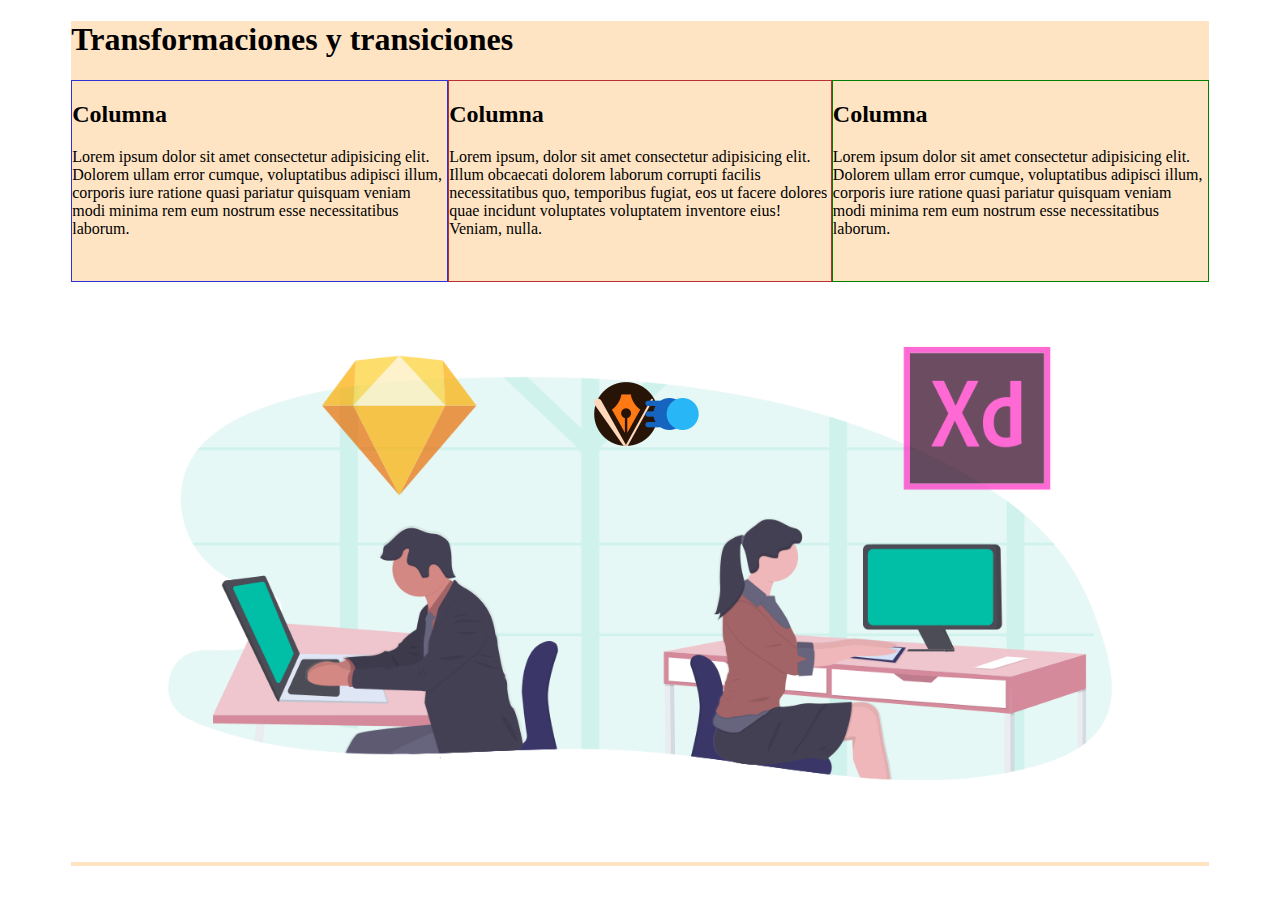
<file: clase_11/index.html>
<!DOCTYPE html>
<html lang="es">
<head>
    <meta charset="UTF-8">
    <meta http-equiv="X-UA-Compatible" content="IE=edge">
    <meta name="viewport" content="width=device-width, initial-scale=1.0">
    <title>Clase 11 - Transformaciones y transiciones</title>
    <link rel="stylesheet" href="css/style.css">
</head>
<body>
    <div class="container">
        <h1>Transformaciones y transiciones</h1>
        <div class="flex-container">
            <div class="col azul">
                <h2>Columna</h2>
                <p>
                    Lorem ipsum dolor sit amet consectetur adipisicing elit. Dolorem ullam error cumque, voluptatibus adipisci illum, corporis iure ratione quasi pariatur quisquam veniam modi minima rem eum nostrum esse necessitatibus laborum.
                </p>
            </div>
            <div class="col rojo">
                <h2>Columna</h2>

                <p>
                    Lorem ipsum, dolor sit amet consectetur adipisicing elit. Illum obcaecati dolorem laborum corrupti facilis necessitatibus quo, temporibus fugiat, eos ut facere dolores quae incidunt voluptates voluptatem inventore eius! Veniam, nulla.
                </p>
            </div>
            <div class="col verde">
                <h2>Columna</h2>

                <p>
                    Lorem ipsum dolor sit amet consectetur adipisicing elit. Dolorem ullam error cumque, voluptatibus adipisci illum, corporis iure ratione quasi pariatur quisquam veniam modi minima rem eum nostrum esse necessitatibus laborum.
                </p>
            </div>
        </div>
        <div class="box-img">
            <img src="img/img1.png" class="img-responsive" alt="img">
            <img src="img/icon.png" class="img-icon" alt="icon">
            <img src="img/icon2.png" class="img-icon-2" alt="icon">
        </div>
    </div>
</body>
</html>
</file>
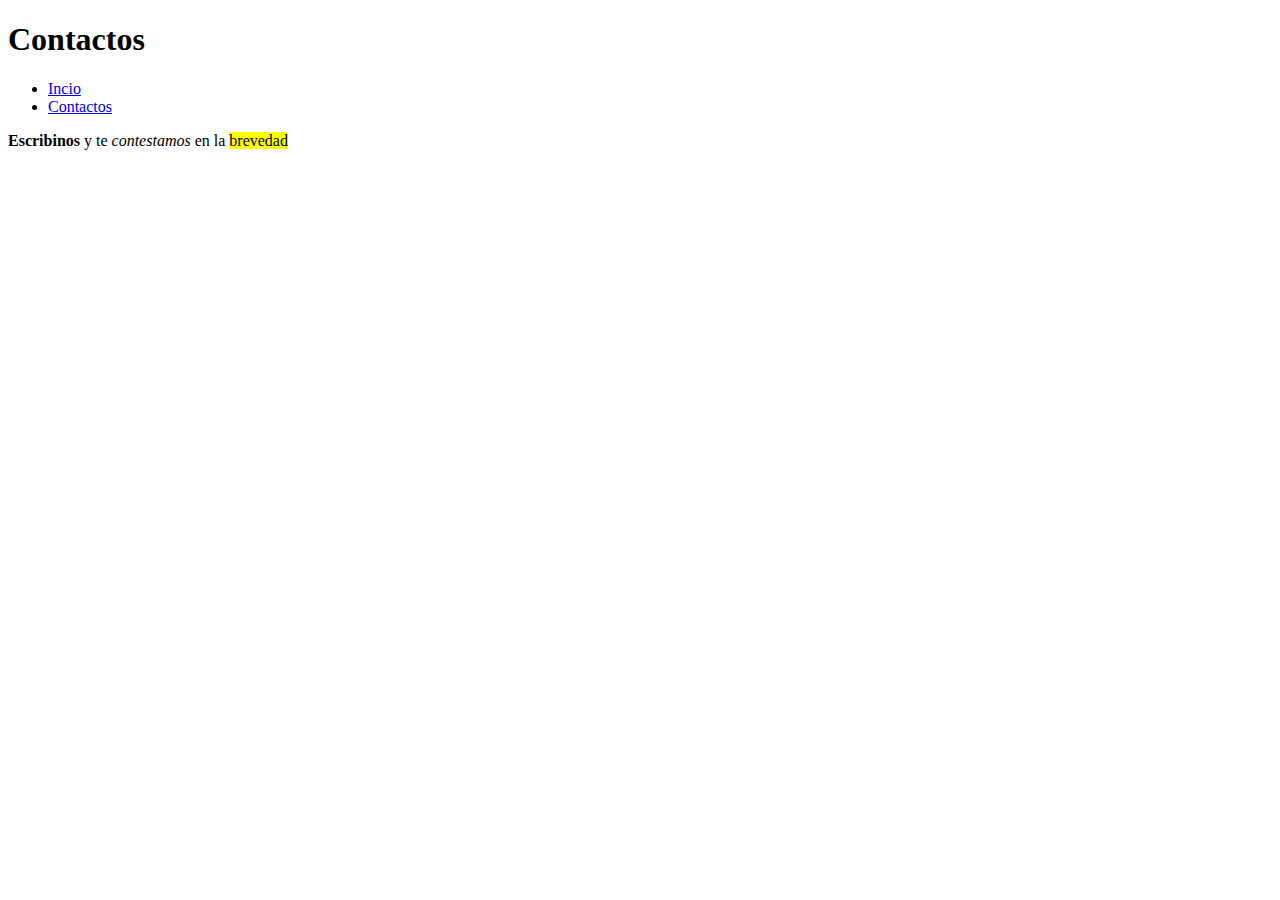
<file: clase_01/contactos.html>
<!DOCTYPE html>
<html lang="es">
<head>
    <meta charset="UTF-8">
    <meta http-equiv="X-UA-Compatible" content="IE=edge">
    <meta name="viewport" content="width=device-width, initial-scale=1.0">
    <title>Computación Gráfica V</title>
    <link rel="shortcut icon" href="icon.png" type="image/x-icon">
</head>
<body>
    <h1>Contactos</h1>
    <ul>
        <li>
            <a href="index.html">Incio</a>
        </li>
        <li>
            <a href="contactos.html">Contactos</a>
        </li>
    </ul>
    <p> <strong>Escribinos</strong>  y te <em>contestamos</em>  en la <mark>brevedad</mark>  </p>
</body>
</html>
</file>
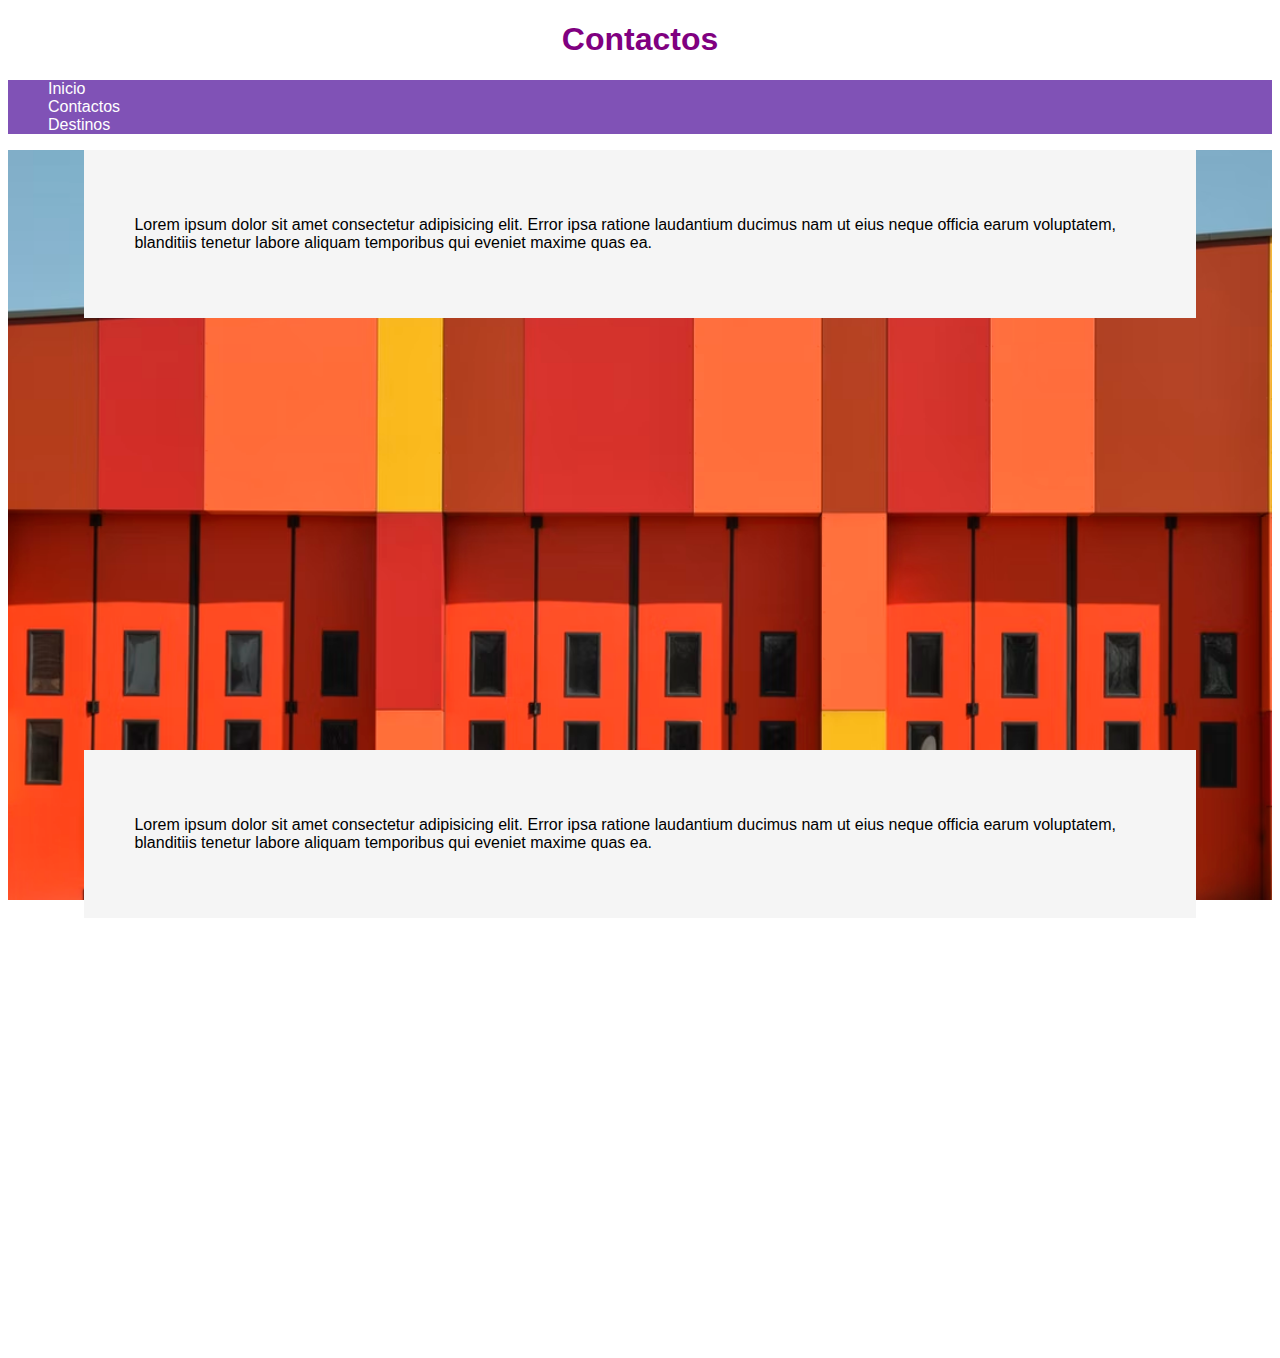
<file: clase_02/pages/contactos.html>
<!DOCTYPE html>
<html lang="es">
<head>
    <meta charset="UTF-8">
    <meta http-equiv="X-UA-Compatible" content="IE=edge">
    <meta name="viewport" content="width=device-width, initial-scale=1.0">
    <title>Computación Gráfica V</title>
    <link rel="stylesheet" href="../css/style.css">
</head>
<body>
    <h1>Contactos</h1>
    <nav>
        <ul>
            <li>
                <a href="../index.html">Inicio</a>
            </li>
            <li>
                <a href="contactos.html">Contactos</a>
            </li>
            <li>
                <a href="destinos.html">Destinos</a>
            </li>
        </ul>
    </nav>
    <main>
        <div class="parallax">
            <div class="texto">
                <p>Lorem ipsum dolor sit amet consectetur adipisicing elit. Error ipsa ratione laudantium ducimus nam ut eius neque officia earum voluptatem, blanditiis tenetur labore aliquam temporibus qui eveniet maxime quas ea.</p>
            </div>
        </div>

        <div class="parallax">
            <div class="texto">
                <p>Lorem ipsum dolor sit amet consectetur adipisicing elit. Error ipsa ratione laudantium ducimus nam ut eius neque officia earum voluptatem, blanditiis tenetur labore aliquam temporibus qui eveniet maxime quas ea.</p>
            </div>
        </div>
    </main>
</body>
</html>
</file>
<file: clase_02/css/style.css>
* {
    font-family: 'Roboto', sans-serif;
}
h1 {
    color: purple;
    font-family: Verdana, Geneva, Tahoma, sans-serif;
    text-align: center;
}

nav {
    background-color: #8052B6 ;
}

nav ul {
    list-style: none;
}

nav ul li a {
    text-decoration: none;
    color: white;
}

nav ul li a:hover{
    color: rgb(218, 195, 195);
    font-weight: 500;
}

.textoImportante {
    color: red;
    font-weight: 800;
}

#textoEnvio {
    color: green;
}

h2 {
    text-decoration: underline;
    color: green !important;
}

#subidRojo {
    color: red;
}

.subtituloAzul {
    color: blue;
}

.parallax{
    background-image: url("../img/img1.avif");
    height:  600px;
    background-attachment: fixed;
    background-size: cover;
    background-position: center;
}

.texto {
    background-color: whitesmoke;
    width: 80%;
    margin: auto;
    padding: 50px;
}
</file>
<file: clase_03/css/style.css>
* {
    margin: 0;
    padding: 0;
    font-family: 'Roboto', sans-serif;
    box-sizing: border-box;
}

header {
    padding: 20px;
}


h1 {
    color: purple;
    font-family: Verdana, Geneva, Tahoma, sans-serif;
    text-align: center;
}

nav {
    background-color: #8052B6 ;
    position: sticky;
    top: 0;
}

nav ul {
    list-style: none;
    height: 50px;
}

nav ul li {
    display: inline-block;
    padding-top: 15px;
    margin-left: 30px;
    margin-right: 30px;
}

nav ul li a {
    text-decoration: none;
    color: white;
}

nav ul li a:hover{
    color: rgb(218, 195, 195);
    font-weight: 500;
}

main {
    margin: 20px 20px;
    width: 90%;
}

.social {
    position: fixed;
    top: 150px;
    right: 10px;
}

.social ul {
    list-style: none;
}

.social ul li a {
    font-size: 35px;

}
.social ul li a:hover {
    font-size: 45px;

}

.rojo {
    color: rgb(242, 58, 58);
}

.verde {
    color: rgb(41, 145, 41);
}

.textoImportante {
    color: red;
    font-weight: 800;
}

#textoEnvio {
    color: green;
}

h2 {
    text-decoration: underline;
    color: green !important;
    border: 2px solid purple;
    padding: 20px;
    display: inline-block;
}

.form-control {
    width: 200px;
    height: 50px;
    border-top: none;
    border-left: none;
    border-right: none;
    border-bottom: 5px solid slateblue;
}

.form-control:focus {
    border-top: none;
    border-left: none;
    border-right: none;
    background-color: rgb(189, 220, 220);
}

#subidRojo {
    color: red;
}

.subtituloAzul {
    color: blue;
}

.parallax{
    background-image: url("../img/img1.avif");
    height:  600px;
    background-attachment: fixed;
    background-size: cover;
    background-position: center;
}

.texto {
    background-color: whitesmoke;
    width: 80%;
    margin: auto;
    padding: 50px;
}

.imgBox {
    width: 250px;
    height: auto;
    border: 4px solid green;
    margin-left: 20px;
    margin-top: 50px;
}

.box {
    background-color: antiquewhite;
    width: 120px;
    height: 200px;
    overflow: auto;
}

.circulo {
    border: 2px solid red;
    height: 200px;
    width: 200px;
    border-radius: 100px;
    overflow: hidden;
    display: inline-block;
}

.cardImg {
    border: 2px solid rgb(76, 78, 228);
    width: 500px;
    height: 500px;
    padding: 10px;
}

.cardImg img {
    width: 100%;
}
</file>
<file: clase_04/css/style.css>
*{
    margin: 0;
    font-family: 'Lucida Sans', 'Lucida Sans Regular', 'Lucida Grande', 'Lucida Sans Unicode', Geneva, Verdana, sans-serif;
}

header {
    background-image: url(../img/header.jpg);
    background-size: cover;
    background-repeat: no-repeat;
    height: 50vh;

}

header h1 {
    margin-left: 350px;
    padding-top: 70px;
}

nav {
    height: 20vh;
    background-color: #413F73;
    position: sticky;
    top: 0;
    z-index: 2;
}

nav ul {
    list-style: none;
}
nav ul li a {
    color: aliceblue;
    text-decoration: none;
}

/* Posiciona fijo en la pantalla */
.chat {
    height: 100px;
    width: 100px;
    position: fixed;
    bottom: 10px;
    right: 10px;

}

.img_responsive {
    width: 100%;

}

/* Redes sociales */

.social {
    position: absolute;
    top: 70vh;
    right: 10px;
    z-index: 0;
}

.social ul {
    list-style: none;
}

.social ul li a {
    font-size: 35px;

}
.social ul li a:hover {
    font-size: 45px;

}

.rojo {
    color: rgb(242, 58, 58);
}

.verde {
    color: rgb(41, 145, 41);
}

/* Secciones */
.section_img {
    width: 400px;
}

/* El contenedor padre es el relativo */
.section_img {
    position: relative;
}
/* El elemento hijo que se va a mover absoluto en el padre */
.img_descripcion {
    position: absolute;
    bottom: 0;
    left: 0;
    right: 0;
    background-color: rgba(0, 0, 0,0.7);
    height: 36px;
    color: #fff;
}

/* Flexbox en el menú */
.menu {
    background-color: rgb(50, 126, 207);
    display: flex;
    flex-direction: row;
    justify-content: space-evenly;
}

.fotos {
    background-color: aquamarine;
    display: flex;
    flex-wrap: wrap;
    margin: 3vh;
}
</file>
<file: Clase_06 Flex Box/css/style.css>
* {
    margin: 0;
    padding: 0;
    font-family: Verdana, Geneva, Tahoma, sans-serif;
}

header {
    height: 30vh;
    background-color: blueviolet;
    color: white;
    display: flex;
    justify-content: center;
    align-items: center;
}

.nav-bar {
    height: 20vh;
    background-color: darkcyan;
}

.menu {
    height: 20vh;
    list-style: none;
    display: flex;
    flex-direction: row;
    justify-content: space-around;
    align-items: center
}

.menu li a {
    text-decoration: none;
    color: white;
}

.flex-container {
    display: flex;
    flex-direction: row;
    flex-wrap: wrap-reverse;
    justify-content: space-evenly;
}

.box {
    background-color: cornflowerblue;
    border: 1px solid white;
    width: 200px;
    height: 200px;
}

.box h2 {
    color: white;
    background-color: gray;
    border-radius: 20px;
    width: 30px;
}
</file>
<file: clase_07_FlexBox_aplicacion/css/style.css>
*{
    margin: 0;
    font-family: 'Lucida Sans', 'Lucida Sans Regular', 'Lucida Grande', 'Lucida Sans Unicode', Geneva, Verdana, sans-serif;
}

header {
    background-image: url(../img/header.jpg);
    background-size: cover;
    background-repeat: no-repeat;
    height: 50vh;
    display: flex;
    flex-direction: row;
    justify-content: center;
    align-items: center;
}

header h1 {
    font-size:10vw;
    color: #fff;
    -webkit-text-stroke: 2px black;
    color: transparedrent; 
}


nav {
    height: 10vh;
    background-color: #413F73;
    position: sticky;
    top: 0;
    z-index: 2;
    display: flex;
    flex-direction: column;
    justify-content: center;
}

nav ul {
    list-style: none;
}
nav ul li a {
    color: aliceblue;
    text-decoration: none;
    font-size: 18px;
}

nav ul li a:hover {
    color: rgb(203, 218, 145);
}
/* Flexbox en el menú */
.menu {
    background-color: rgb(50, 126, 207);
    display: flex;
    flex-direction: row;
    justify-content: space-evenly;
}

/* Posiciona fijo en la pantalla */
.chat {
    height: 100px;
    width: 100px;
    position: fixed;
    bottom: 40px;
    right: 10px;

}

.img_responsive {
    width: 100%;

}

/* Redes sociales */

.social {
    position: absolute;
    top: 70vh;
    right: 10px;
    z-index: 0;
}

.social ul {
    list-style: none;
}

.social ul li a {
    font-size: 35px;

}
.social ul li a:hover {
    font-size: 45px;

}

.rojo {
    color: rgb(242, 58, 58);
}

.verde {
    color: rgb(41, 145, 41);
}

/* Secciones */
.section_img {
    width: 400px;
}

/* El contenedor padre es el relativo */
.section_img {
    position: relative;
}
/* El elemento hijo que se va a mover absoluto en el padre */
.img_descripcion {
    position: absolute;
    bottom: 0;
    left: 0;
    right: 0;
    background-color: rgba(0, 0, 0,0.7);
    height: 36px;
    color: #fff;
}



.section-fotos {
    background-color: aquamarine;
    display: flex;
    flex-wrap: wrap;
    flex-direction: row;
    justify-content: space-around;
    align-items: center;
    min-height: 100vh;
    margin: 3vh;

}

main {
    width: 90%;
    margin: 0 auto;
}

.section-principal{
    margin-top: 30px;
    display: flex;
}

.section-texto {
 
    width: 100%;
    display: flex;
    flex-direction: column;
    justify-content: center;
    align-items: center;
}

.section-img {
   
    width: 100%;
    display: flex;
    justify-content: center;
}
.section-img img {
    width: 70%;
}

.img-logo {
    width: 64px;
    margin-left: 20px;
}

footer p {
    margin-right: 100px;
}

footer {
    background-color: #413F73;
    color: #fff;
    height: 8vh;
    display: flex;
    justify-content: space-between;
    align-items: center;
}
</file>
<file: clase_08/css/style.css>
*{
    padding: 0;
    margin: 0;
    box-sizing: border-box;
    font-family: Verdana, Geneva, Tahoma, sans-serif;
}

.header {
    background-color: #00BFA6;
    color: white;
    display: flex;
    flex-direction: row;
    height: 70vh;
}

.header-text {
   font-size: 7vw;
   text-align: center;
}
.container {
    width: 90%;
    margin: 0 auto;
}

.row {
    display: flex;
    flex-direction: row;
}
.col {
    width: 100%;
    display: flex;
    justify-content: center;
    align-items: center;
    
}

.mt-2 {
    margin-top: 20px;
}

.img-responsive {
    width: 100%;
    height: auto;
}


.header-img{

    width: 30vw;
}

footer {
    background-color: #6C63FF;
    height: 30vh;
}

@media (max-width: 600px){
    .header {
        background-color: #6C63FF;
        flex-direction: column;
    }
    .col {
       height:  50vh;
    }

    .row {
        flex-wrap: wrap;
    }
}

@media (max-width: 300px ) {
    
}
</file>
<file: clase_09/css/style.css>
.rojo {
    background-color: rgb(188, 72, 72);
}

.azul {
    background-color: rgb(56, 56, 211);
}

.mt-10 {
    margin-top: 10vh;
}
</file>
<file: clase_10/personalizado.css>
.nav-personalizado {
    box-shadow: 2px 10px 20px rgba(0, 0, 0,0.5);
}

.hero {
    height: 30vh;
    display: flex;
    justify-content: center;
    align-items: center;
}

.social-list {
    list-style: none;
    display: flex;
    justify-content: space-evenly;
}

.social-icon {
    font-size: 32px;
    color: wheat;
}

.social-icon:hover{
    color: aliceblue;
}

.rojo {
    color: rgb(204, 48, 48);
}

.celeste {
    color: rgb(106, 193, 243);
}

.azul {
    color: rgb(52, 52, 196);
}
.centrado {
    display: flex;
    flex-direction: column;
    justify-content: center;
    align-items: center;
}

.bg-dark-t{
    background-color: rgba(0, 0, 0,0.5);
}

footer {
    background-color: rgb(173, 170, 170);
    height: 10vh;
    display: flex;
    flex-direction: row;
    justify-content: center;
    align-items: center;
}
</file>
<file: clase_10/style.css>
*{
    margin: 0;
    padding: 0;
}
.hero {
    background: rgb(131,58,180);
    background: linear-gradient(0deg, rgba(131,58,180,1) 3%, rgba(253,29,29,1) 67%);
  
    height: 30vh;

    display: flex;
    justify-content: center;
    align-items: center;
}
.row {
    display: flex;
    flex-direction: row;
}
.col {
    width: 100%;
    display: flex;
    flex-direction: column;
    justify-content: center;
    
}

.img-fluid {
    width: 100%;
}
</file>
<file: clase_11/css/style.css>
.container {
    width: 90%;
    margin: 0 auto;
    background-color: bisque;
}

.flex-container {
    display: flex;
}

col {
    width: 100%;
}

.azul {
    border: 1px solid  rgb(48, 48, 214);
    height: 200px;
    
}

.rojo {
    border: 1px solid rgb(183, 49, 49);
    height: 200px;
}

.verde {
    border: 1px solid green;
}

/* Contenedor Padre relativo */
.box-img {
    position: relative;
}

.img-responsive {
    width: 100%;
    height: auto;
}

.img-icon {
    position: absolute;
    top: 100px;
    left: calc(50%);
    z-index: 1;
}

.img-icon-2 {
    position: absolute;
    top: 100px;
    left: calc(46%);
    z-index: 0;
}
</file>
